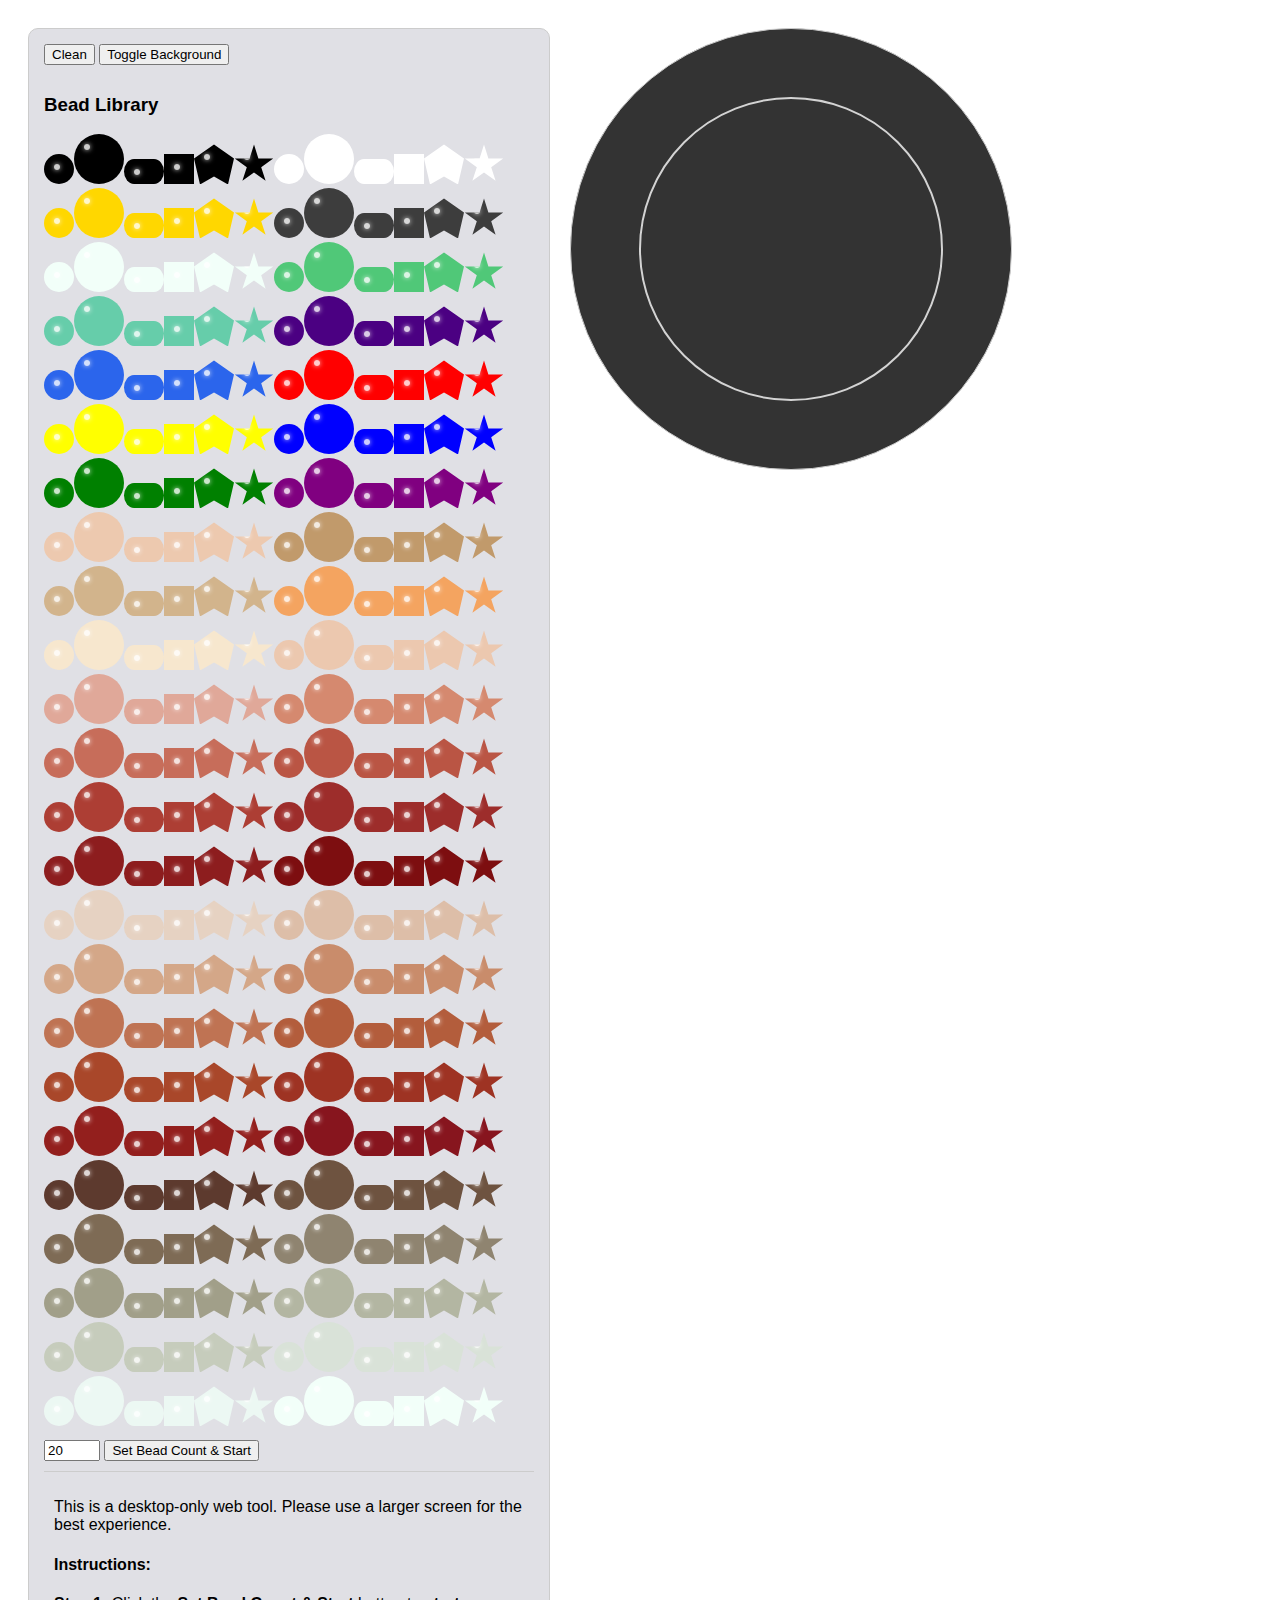
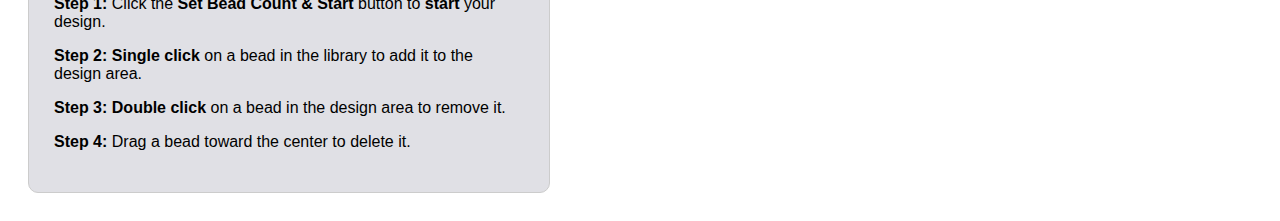
<file: index.html>
<!DOCTYPE html>
<html lang="en">
<head>
  <meta charset="UTF-8" />
  <meta name="viewport" content="width=device-width, initial-scale=1.0" />
  <title>Jewel Design Tool</title>
  <style>
    /* Basic page styles */
    body {
      font-family: Arial, sans-serif;
      display: flex;
      justify-content: flex-start;
      padding: 20px;
    }
    /* Styles for the bead library and design area */
    .bead-library,
    .design-area {
      border: 1px solid #ccc;
      padding: 20px;
      width: 40%;
    }
    /* Center thread: a circular border simulating a line passing through every bead's center */
    #center-thread {
      position: absolute;
      top: 50%;
      left: 50%;
      width: 300px;  /* Diameter = 2*150 */
      height: 300px;
      border: 2px solid lightgray;
      border-radius: 50%;
      transform: translate(-50%, -50%);
      pointer-events: none;
      z-index: 5;
    }
    /* Basic bead styles */
    .bead {
      display: inline-block;
      cursor: grab;
      position: relative;
    }
    /* Add bead gloss: pseudo-element for a small white dot */
    .bead::after {
      content: "";
      position: absolute;
      width: 6px;
      height: 6px;
      background: rgba(255, 255, 255, 0.8);
      border-radius: 50%;
      top: 10px;
      left: 10px;
      box-shadow: 0 0 5px rgba(255, 255, 255, 0.8);
      pointer-events: none;
    }
    /* Round bead styles */
    .bead.small.round {
      width: 30px;
      height: 30px;
      border-radius: 50%;
    }
    .bead.large.round {
      width: 50px;
      height: 50px;
      border-radius: 50%;
    }
    /* Oval bead styles */
    .bead.small.oval {
      width: 40px;
      height: 25px;
      border-radius: 50% / 100%;
    }
    /* Square bead styles */
    .bead.small.square {
      width: 30px;
      height: 30px;
      border-radius: 0;
    }
    .bead.large.square {
      width: 50px;
      height: 50px;
      border-radius: 0;
    }
    /* Heart bead styles using clip-path */
    .bead.heart {
      width: 40px;
      height: 40px;
      clip-path: polygon(50% 0%, 100% 35%, 85% 100%, 50% 80%, 15% 100%, 0% 35%);
    }
    /* Star bead styles using clip-path */
    .bead.star {
      width: 40px;
      height: 40px;
      clip-path: polygon(50% 0%, 61% 35%, 98% 35%, 68% 57%, 79% 91%, 50% 70%, 21% 91%, 32% 57%, 2% 35%, 39% 35%);
    }
    /* Design area styles */
    .design-area {
      position: relative;
      width: 400px;
      height: 400px;
      border-radius: 50%;
      margin-left: 20px;
      background: #f9f9f9;
      overflow: hidden;
    }
    .design-area.light {
      background: #f9f9f9;
    }
    .design-area.dark {
      background: #333;
    }
    /* Styles for beads inside the design area */
    .bead-in-design {
      position: absolute;
      transform: translate(-50%, -50%);
      cursor: pointer;
    }
  </style>
</head>
<body>
  <!-- Bead Library Area -->
  <div class="bead-library" style="background-color: #e0e0e5; padding: 15px; border-radius: 10px;">
    <button onclick="clearDesignArea()" style="margin-bottom: 10px;">Clean</button>
    <button onclick="toggleBackground()" style="margin-bottom: 10px;">Toggle Background</button>
    <h3>Bead Library</h3>
    <div id="library">
      <script>
        // Array of colors
        const colors = [
          "#000000", "#FFFFFF", "#FFD700", "#3D3D3D", "#F2FFF9",
          "#50C878", "#66CDAA", "#4B0082", "#2B65EC", "#FF0000",
          "#FFFF00", "#0000FF", "#008000", "#800080","#EDC9AF","#C19A6B","#D2B48C","#F4A460",
          "#F7E7CE", "#ECC8AF", "#E0A899", "#D5896F", "#C76D5A",
          "#BA5544", "#AD3E34", "#9D2D2B", "#8D1D1E", "#7D0E10",
          "#E6D2C2", "#DDBEA8", "#D4A788", "#C98C6B", "#BF7353",
          "#B35D3C", "#A9472A", "#9E3323", "#931F1D", "#87151E",
          "#5D3A2E", "#6E5340", "#7E6B55", "#8F8470", "#A19F89",
          "#B3B6A2", "#C6CCBC", "#D9E2D8", "#ECF8F3", "#F2FFF9"
        ];
        let library = document.getElementById("library");

        // Create a bead (supports shape: "round", "oval", "square", "heart", "star"; default is "round")
        function createBead(color, size, shape = "round") {
          let bead = document.createElement("div");
          bead.className = `bead ${size} ${shape}`;
          bead.style.backgroundColor = color;
          bead.draggable = true;
          bead.setAttribute("data-color", color);
          bead.setAttribute("data-size", size);
          bead.setAttribute("data-shape", shape);
          // On click, add the bead to the design area
          bead.onclick = function () {
            addBead(color, size, shape);
          };
          // When dragging, transfer data
          bead.ondragstart = function (event) {
            event.dataTransfer.setData("color", color);
            event.dataTransfer.setData("size", size);
            event.dataTransfer.setData("shape", shape);
          };
          library.appendChild(bead);
        }

        // For each color, generate small round, large round, small oval, small square, small heart, and small star beads
        colors.forEach((color) => {
          createBead(color, "small", "round");
          createBead(color, "large", "round");
          createBead(color, "small", "oval");
          createBead(color, "small", "square");
          createBead(color, "small", "heart");
          createBead(color, "small", "star");
        });
      </script>
    </div>
    <div style="margin-top: 10px;">
      <input type="number" id="bead-count" value="20" min="1" max="50" />
      <button onclick="updateBeadCount()">Set Bead Count & Start</button>
    </div>
    <div style="margin-top: 10px; padding: 10px; border-top: 1px solid #ccc;">
      <p>This is a desktop-only web tool. Please use a larger screen for the best experience.</p>
      <h4>Instructions:</h4>
      <p><strong>Step 1:</strong> Click the <strong>Set Bead Count & Start</strong> button to <strong>start</strong> your design.</p>
      <p><strong>Step 2:</strong> <strong>Single click</strong> on a bead in the library to add it to the design area.</p>
      <p><strong>Step 3:</strong> <strong>Double click</strong> on a bead in the design area to remove it.</p>
      <p><strong>Step 4:</strong> Drag a bead toward the center to delete it.</p>
    </div>
  </div>

  <!-- Design Area -->
  <div class="design-area dark" id="design-area" ondragover="event.preventDefault()" ondrop="drop(event)">
    <!-- Add center thread: a circular border simulating a line passing through each bead's center -->
    <div id="center-thread"></div>
  </div>

  <script>
    let beadCount = 20;
    let beadPositions = [];

    // Update the bead count
    function updateBeadCount() {
      beadCount = parseInt(document.getElementById("bead-count").value, 10);
      beadPositions = Array(beadCount).fill(null);
    }

    // Get the index of an empty slot in the design area
    function getEmptyPosition() {
      return beadPositions.indexOf(null);
    }

    // Add a bead to the design area; supports round, oval, square, heart, and star shapes
    function addBead(color, size, shape) {
      let designArea = document.getElementById("design-area");
      let centerX = designArea.clientWidth / 2;
      let centerY = designArea.clientHeight / 2;
      let radius = 150;
      let beadWidth, beadHeight;
      
      if (shape === "oval") {
        beadWidth = 40;
        beadHeight = 25;
      } else if (shape === "heart" || shape === "star") {
        beadWidth = 40;
        beadHeight = 40;
      } else {
        // For round and square beads
        beadWidth = size === "small" ? 30 : 50;
        beadHeight = beadWidth;
      }

      // Calculate placement angle using an empty slot index
      let index = getEmptyPosition();
      if (index === -1) return;
      let angle = (index / beadCount) * 2 * Math.PI;
      let x = centerX + radius * Math.cos(angle);
      let y = centerY + radius * Math.sin(angle);

      // For oval beads, calculate rotation so the long axis points toward the center
      let rotation = "";
      if (shape === "oval") {
        let dx = x - centerX;
        let dy = y - centerY;
        let rotationAngle = Math.atan2(dy, dx) * (180 / Math.PI);
        rotation = `rotate(${rotationAngle}deg)`;
      }

      let bead = document.createElement("div");
      bead.className = `bead bead-in-design ${size} ${shape}`;
      bead.style.backgroundColor = color;
      bead.style.width = beadWidth + "px";
      bead.style.height = beadHeight + "px";
      bead.style.position = "absolute";
      bead.style.left = x + "px";
      bead.style.top = y + "px";
      
      if (shape === "oval") {
        bead.style.borderRadius = "50% / 100%";
        bead.style.transform = `translate(-50%, -50%) ${rotation}`;
      } else if (shape === "square") {
        bead.style.borderRadius = "0";
        bead.style.transform = "translate(-50%, -50%)";
      } else if (shape === "heart" || shape === "star") {
        // For heart and star, shape is defined by clip-path in CSS
        bead.style.transform = "translate(-50%, -50%)";
      } else { // round
        bead.style.borderRadius = "50%";
        bead.style.transform = "translate(-50%, -50%)";
      }
      
      bead.draggable = true;
      // Store the empty slot index for later deletion
      bead.dataset.index = index;

      // On drag end, if the bead is dropped near the center, delete it
      bead.ondragend = function (event) {
        // Use center thread as the design center reference
        let threadRect = document.getElementById("center-thread").getBoundingClientRect();
        let beadRect = bead.getBoundingClientRect();
        let center = {
          x: threadRect.left + threadRect.width / 2,
          y: threadRect.top + threadRect.height / 2
        };
        let beadCenter = {
          x: beadRect.left + beadRect.width / 2,
          y: beadRect.top + beadRect.height / 2
        };
        let dx = beadCenter.x - center.x;
        let dy = beadCenter.y - center.y;
        let distance = Math.sqrt(dx * dx + dy * dy);
        // If the bead's center is within 30px of the design center, delete the bead
        if (distance < 30) {
          bead.remove();
          beadPositions[bead.dataset.index] = null;
        }
      };

      // Double-click to delete the bead
      bead.ondblclick = function () {
        bead.remove();
        beadPositions[index] = null;
      };

      designArea.appendChild(bead);
      beadPositions[index] = bead;
    }

    // Handle drop event in the design area
    function drop(event) {
      event.preventDefault();
      let color = event.dataTransfer.getData("color");
      let size = event.dataTransfer.getData("size");
      let shape = event.dataTransfer.getData("shape");
      if (!color || !size || !shape) return;
      addBead(color, size, shape);
    }

    // Clear the design area (keeping the center thread)
    function clearDesignArea() {
      let designArea = document.getElementById("design-area");
      let threadHTML = document.getElementById("center-thread")
        ? document.getElementById("center-thread").outerHTML
        : "";
      designArea.innerHTML = threadHTML;
      beadPositions = Array(beadCount).fill(null);
    }

    // Toggle the design area's background color
    function toggleBackground() {
      let designArea = document.getElementById("design-area");
      designArea.classList.toggle("light");
      designArea.classList.toggle("dark");
    }
  </script>
</body>
</html>
</file>
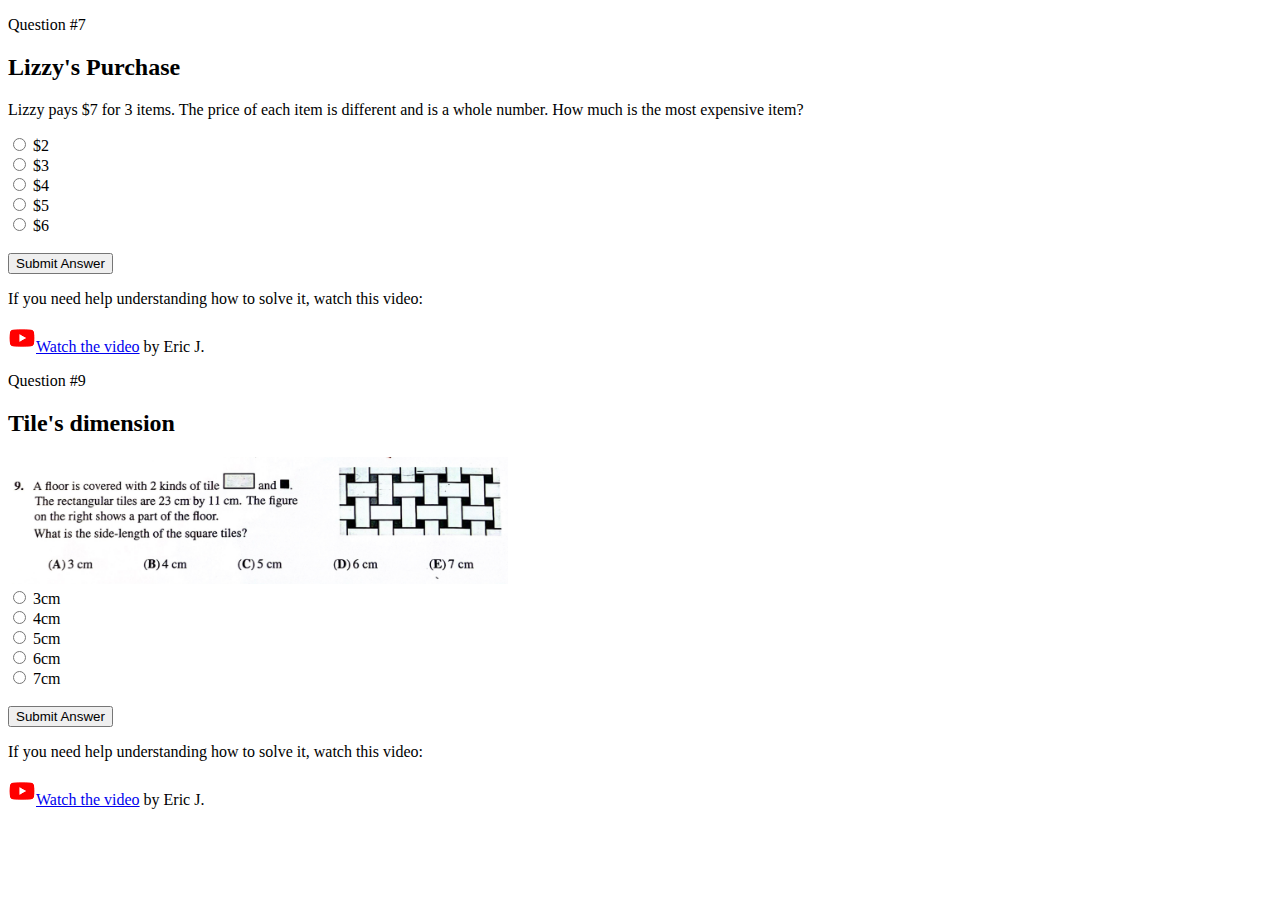
<file: math/index.html>
<!DOCTYPE html>
<html lang="en">
<head>
    <meta charset="UTF-8">
    <meta name="viewport" content="width=device-width, initial-scale=1.0">
    <title>Math Kangaoo 2024</title>

</head>
<body>


    <p>Question #7</p>
    <h2>Lizzy's Purchase</h2>
    <p>Lizzy pays $7 for 3 items. The price of each item is different and is a whole number. How much is the most expensive item?</p>
    <form id="answerForm">
        <input type="radio" id="optionA" name="answer" value="A">
        <label for="optionA">$2</label><br>
        <input type="radio" id="optionB" name="answer" value="B">
        <label for="optionB">$3</label><br>
        <input type="radio" id="optionC" name="answer" value="C">
        <label for="optionC">$4</label><br>
        <input type="radio" id="optionD" name="answer" value="D">
        <label for="optionD">$5</label><br>
        <input type="radio" id="optionE" name="answer" value="E">
        <label for="optionE">$6</label><br><br>
        <button type="submit">Submit Answer</button>
    </form>

    <div id="feedback" style="display: none; margin-top: 10px;"></div>
<p>If you need help understanding how to solve it, watch this video:</p>
    <img src="video.png" alt="youtube" width="28"><a href="https://www.youtube.com/watch?v=UlrqlJ7qb5c" target="_blank">Watch the video</a> by Eric J.
<p></p>
<p></p>

    <script>
        document.getElementById("answerForm").addEventListener("submit", function(event) {
            event.preventDefault();
            let selectedAnswer = document.querySelector('input[name="answer"]:checked');
            if (selectedAnswer) {
                if (selectedAnswer.value === "C") {
                    alert("Congratulations! You selected the correct answer: $4.");
                    document.getElementById("feedback").innerHTML = "";
                } else {
                    document.getElementById("feedback").innerHTML = "Sorry, that's not correct. Please try again.";
                    document.getElementById("feedback").style.display = "block";
                }
            } else {
                alert("Please select an answer.");
            }
        });
    </script>



<p>Question #9</p>
<h2>Tile's dimension</h2>
<img src="Next.jpg" alt="Image" width="500">
    <form id="answerForm2">
        <input type="radio" id="optionA" name="answer2" value="A">
        <label for="optionA">3cm</label><br>
        <input type="radio" id="optionB" name="answer2" value="B">
        <label for="optionB">4cm</label><br>
        <input type="radio" id="optionC" name="answer2" value="C">
        <label for="optionC">5cm</label><br>
        <input type="radio" id="optionD" name="answer2" value="D">
        <label for="optionD">6cm</label><br>
        <input type="radio" id="optionE" name="answer2" value="E">
        <label for="optionE">7cm</label><br><br>
        <button type="submit">Submit Answer</button>
    </form>
<div id="feedback2" style="display: none; margin-top: 10px;"></div>
<p>If you need help understanding how to solve it, watch this video:</p>
    <img src="video.png" alt="youtube" width="28"><a href="https://www.youtube.com/watch?v=UlrqlJ7qb5c" target="_blank">Watch the video</a> by Eric J.
<p></p>
<p></p>


    <script>
        document.getElementById("answerForm2").addEventListener("submit", function(event) {
            event.preventDefault();
            let selectedAnswer = document.querySelector('input[name="answer2"]:checked');
            if (selectedAnswer) {
                if (selectedAnswer.value === "D") {
                    alert("Congratulations! You selected the correct answer: 6cm.");
                    document.getElementById("feedback2").innerHTML = "";
                } else {
                    document.getElementById("feedback2").innerHTML = "Sorry, that's not correct. Please try again.";
                    document.getElementById("feedback2").style.display = "block";
                }
            } else {
                alert("Please select an answer.");
            }
        });
    </script>
</body>
</html>
</file>
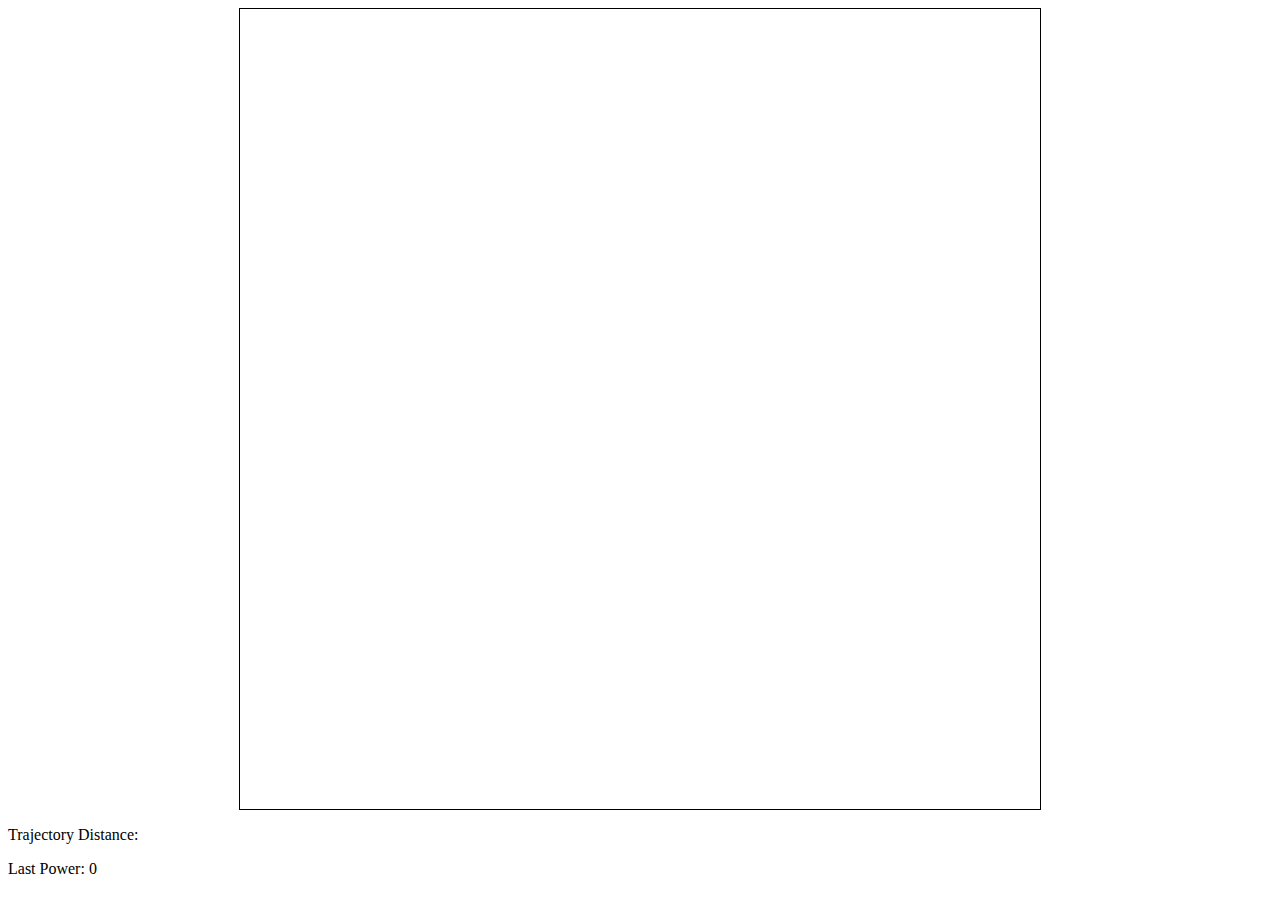
<file: cannon.html>
<!DOCTYPE html>
<html lang="en">
<head>
  <meta charset="UTF-8">
  <meta name="viewport" content="width=device-width, initial-scale=1.0">
  <title>Mortar Game</title>
  <style>
    canvas {
      border: 1px solid black;
      display: block;
      margin: 0 auto;
    }
  </style>
</head>
<body>
  <canvas id="gameCanvas" width="800" height="800">
</canvas>
  <div>
    <p>Trajectory Distance: <span id="trajectoryDistance"></span></p>
    <p>Last Power: <span id="power">0</span></p>
  </div>

  <script src="gameV2.js"></script>
</body>
</html>
</file>
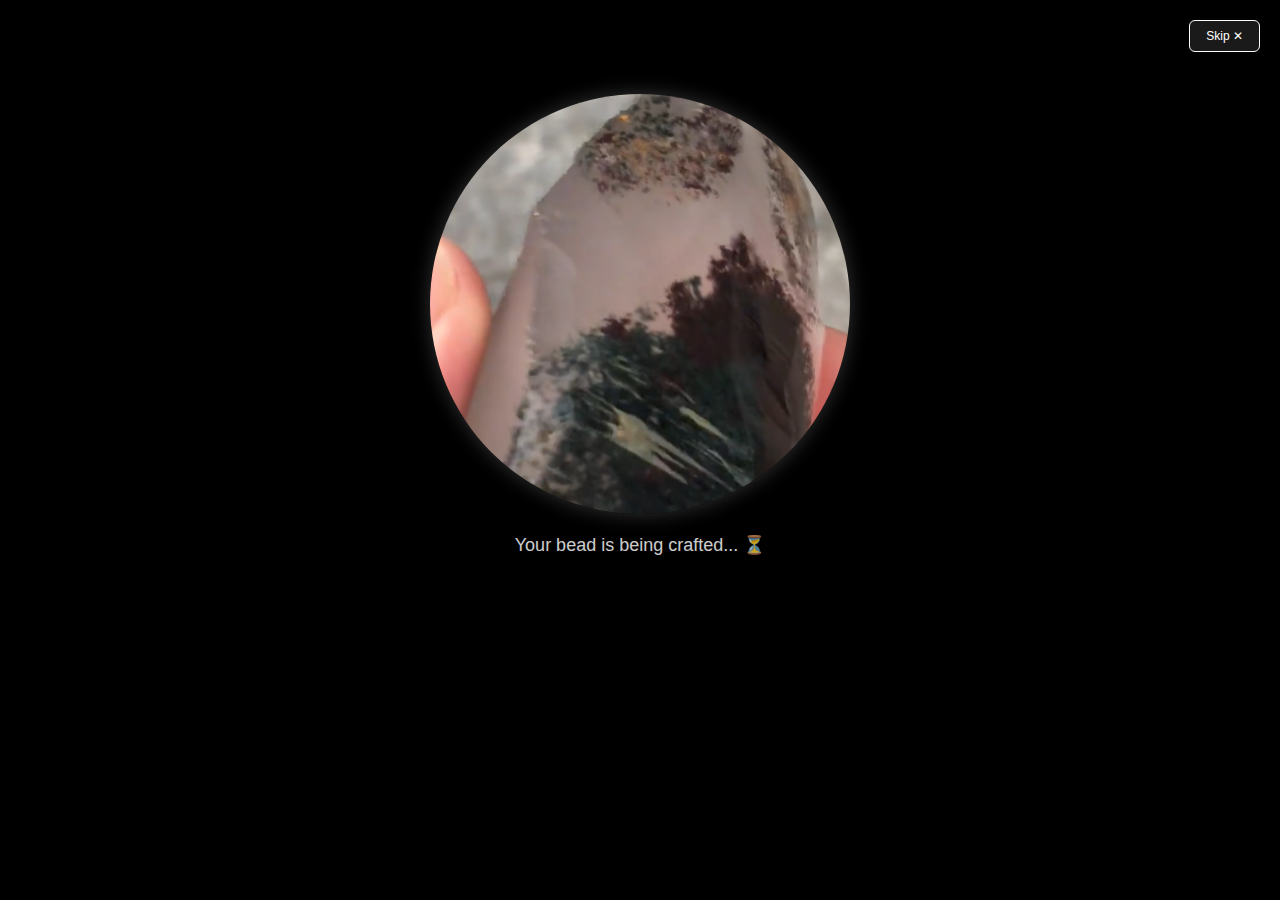
<file: custom-bracelets.html>
<!DOCTYPE html>
<html lang="en">

<head>
  <link rel="stylesheet" href="https://cdnjs.cloudflare.com/ajax/libs/font-awesome/6.5.0/css/all.min.css" />
  <meta charset="UTF-8" />
  <meta name="viewport" content="width=device-width, initial-scale=1.0" />
  <title>Jewel Design Tool</title>
  <style>
    #night-background {
      position: fixed;
      top: 0;
      right: 0;
      width: 120vw;
      height: 100vh;
      background-image: url("bg1.png");
      background-repeat: no-repeat;
      background-size: cover;
      background-position: calc(100% + 350px) center;
      opacity: 0.2;
      z-index: 0;
      pointer-events: none;
      display: none;
    }

    #day-background {
      position: fixed;
      top: 0;
      right: 0;
      width: 120vw;
      height: 100vh;
      background-image: url("bg2.png");
      background-repeat: no-repeat;
      background-size: cover;
      background-position: bottom right;
      opacity: 0.3;
      z-index: 0;
      pointer-events: none;
      display: block;
    }

    .toggle-container {
  position: fixed;
  top: 20px;
  left: 30%;
  z-index: 1001;
}

    #price-display.night {
      background: #222;
      color: #eee;
      border-color: #444;
      box-shadow: 0 2px 6px rgba(0, 0, 0, 0.4);
    }

    #price-display {
      background: #fff;
      padding: 10px;
      border: 1px solid #ccc;
      font-family: monospace;
      max-height: 100%;
      overflow-y: auto;
      box-shadow: 0 2px 6px rgba(0, 0, 0, 0.1);
      box-sizing: border-box;
      border-radius: 8px;
      margin-right: 2px;
    }

    #price-panel-wrapper {
      position: fixed;
      top: 20px;
      right: 0;
      height: 60vh;
      z-index: 20;
      display: flex;
      align-items: flex-start;
      transition: transform 0.3s ease;
      background: white;
      border-radius: 12px 0 0 12px;
      box-shadow: -4px 0 12px rgba(0, 0, 0, 0.1);
      padding: 16px;
    }

    #price-panel-wrapper.night {
      background: #181818;
      box-shadow: -4px 0 12px rgba(255, 255, 255, 0.05);
    }

    #lamp-wrapper {
      position: relative;
      width: 120px;
      height: 100px;
    }

    #lamp-base {
      position: absolute;
      bottom: 0;
      left: 40px;
      width: 40px;
      height: 15px;
      background: #444;
      border-radius: 8px;
    }

    #lamp-arm {
      position: absolute;
      bottom: 15px;
      left: 59px;
      width: 2px;
      height: 80px;
      background: #999;
      transform-origin: bottom center;
      transform: rotate(30deg);
    }

    #lamp-head {
      position: absolute;
      width: 40px;
      height: 40px;
      background: radial-gradient(circle at center, #fff 30%, #aaa 100%);
      border-radius: 50%;
      left: 50%;
      transform: translateX(-50%);
      top: -10px;
      cursor: pointer;
    }

    #angle-control {
      margin-top: 20px;
      text-align: center;
    }

    input[type="range"] {
      width: 30px;
    }

    .toggle-switch {
      display: inline-block;
      width: 60px;
      height: 30px;
      background-color: #333;
      border-radius: 30px;
      position: relative;
      cursor: pointer;
      transition: background-color 0.3s ease;
    }

    .toggle-switch svg {
      position: absolute;
      top: 5px;
      width: 20px;
      height: 20px;
      fill: white;
      pointer-events: none;
      transition: opacity 0.3s ease, left 0.3s ease;
    }

    .toggle-switch .sun-icon {
      left: 6px;
      opacity: 1;
    }

    .toggle-switch .moon-icon {
      left: 34px;
      opacity: 0;
    }

    #mode-toggle-checkbox {
      opacity: 0;
      width: 0;
      height: 0;
      position: absolute;
      pointer-events: none;
    }

    #mode-toggle-checkbox:checked+.toggle-switch .sun-icon {
      opacity: 0;
    }

    #mode-toggle-checkbox:checked+.toggle-switch .moon-icon {
      opacity: 1;
    }

    .toggle-switch::before {
      content: "";
      position: absolute;
      height: 12px;
      width: 12px;
      left: 4px;
      bottom: 9px;
      background-color: white;
      border-radius: 50%;
      transition: transform 0.4s;
      z-index: 2;
    }

    #mode-toggle-checkbox:checked+.toggle-switch::before {
      transform: translateX(30px);
    }



    #light-overlay {
      display: none;
      position: fixed;
      top: 0;
      left: 0;
      width: 100vw;
      height: 100vh;
      pointer-events: none;

      transition: background 0.2s ease;
      z-index: 10;
    }

    body {
      background-color: #111;

      margin: 0;
      padding: 0;
      overflow-x: hidden;

      font-family: Arial, sans-serif;
      display: flex;

      justify-content: center;
      padding: 20px;
    }

    .bead-library,
    .design-area {
      position: relative;
      top: 40px;
      background: white;
      border-radius: 14px;
      box-shadow: 0 4px 12px rgba(0, 0, 0, 0.06);
      padding: 20px;
      border: 1px solid #ccc;
      width: 400px;
    }

    @keyframes rotate-bead-hover {
      from {
        transform: rotate(0deg);
      }

      to {
        transform: rotate(360deg);
      }
    }

    #library .bead:hover {
      animation: rotate-bead-hover 1.2s linear infinite;
    }

    #library {
      display: grid;
      grid-template-columns: repeat(auto-fill, minmax(32px, 1fr));
      gap: 8px;
    }

    #price-panel-wrapper {
      background: white;
      border-radius: 12px 0 0 12px;
      box-shadow: -4px 0 12px rgba(0, 0, 0, 0.1);
      padding: 16px;
    }

    #price-toggle-handle {
  position: absolute;
  left: -24px;
  top: 50%;
  transform: translateY(-50%);
  width: 30px;
  height: 60px;
  background: white;
  border-radius: 8px 0 0 8px;
  box-shadow: -2px 2px 8px rgba(0, 0, 0, 0.1);
  display: flex;
  align-items: center;
  justify-content: center;
  cursor: pointer;
  z-index: 999;
}

#price-panel-wrapper.night #price-toggle-handle {
  background: #222;
  color: #eee;
  box-shadow: 2px 0 8px rgba(255, 255, 255, 0.05);
}

#price-toggle-handle:hover {
  background: #f0f0f0;
  box-shadow: 0 4px 12px rgba(0, 0, 0, 0.2);
}

#price-arrow-icon {
  font-size: 16px;
  color: #444;
  transition: transform 0.3s ease;
}

    #tray-image {
      position: absolute;
      top: 0;
      left: 0;
      width: 100%;
      height: 100%;
      object-fit: contain;
      pointer-events: none;
      z-index: 0;
    }

    #tray-bg {
      transition: opacity 0.5s ease;
    }

    #center-thread {
      position: absolute;
      top: 50%;
      left: 50%;
      width: 300px;
      height: 300px;
      border: 2px solid lightgray;
      border-radius: 50%;
      transform: translate(-50%, -50%);
      pointer-events: none;
      z-index: 5;
    }

    .bead {
      display: inline-block;
      cursor: grab;
      position: relative;
    }

    #main-container {
      display: flex;
      justify-content: center;
      align-items: flex-start;
      gap: 10px;
    }

    .bead.small.round {
      width: 30px;
      height: 30px;
      border-radius: 50%;
    }

    .bead.large.round {
      width: 50px;
      height: 50px;
      border-radius: 50%;
    }

    .circle-frame {
      width: 420px;
      height: 420px;
      margin-top: -250px;
      border-radius: 50%;
      overflow: hidden;
      box-shadow: 0 0 20px rgba(255, 255, 255, 0.2);
      position: relative;
    }

    .slideshow-container {
      position: fixed;
      top: 0;
      left: 0;
      width: 100vw;
      height: 100vh;
      display: flex;
      justify-content: center;
      align-items: center;
      background-color: black;
      overflow: hidden;
      flex-direction: column;
      z-index: 1;
    }

    @keyframes rotate-bead {
      from {
        transform: translate(-50%, -50%) rotate(0deg);
      }

      to {
        transform: translate(-50%, -50%) rotate(360deg);
      }
    }

    .bead-rotate {
      animation: rotate-bead 1.5s linear infinite;
    }

    .slide {
      width: 100%;
      height: 100%;
      object-fit: cover;
      opacity: 0;
      position: absolute;
      top: 0;
      left: 0;
      transition: opacity 1s ease-in-out;
    }

    .slide.show {
      opacity: 1;
    }

    .loading-text {
      color: white;
      font-family: sans-serif;
      font-size: 18px;
      margin-top: 20px;
      opacity: 0.8;
      text-align: center;
    }

    .design-area {
      position: relative;
      width: 420px;
      height: 420px;

      background-size: 450px 450px;
      background-position: center;
      border-radius: 10px;

      overflow: hidden;
    }

    button {
      background-color: #f6f6f6;
      color: #333;
      border: 1px solid #ccc;
      padding: 6px 12px;
      border-radius: 6px;
      font-weight: 500;
      font-family: "Arial", sans-serif;
      cursor: pointer;
      transition: all 0.2s ease;
    }

    button:hover {
      background-color: #e0e0e0;
      border-color: #999;
    }

    .bead-in-design {
      position: absolute;
      transform: translate(-50%, -50%);
      cursor: pointer;
    }
  </style>
  <script src="html2canvas.min.js"></script>
</head>

<body>
  <div class="slideshow-container" id="slideshow">
    <button id="skip-button" style="
          position: absolute;
          top: 20px;
          right: 20px;
          background: rgba(255, 255, 255, 0.1);
          color: white;
          border: 1px solid white;
          padding: 8px 16px;
          border-radius: 6px;
          cursor: pointer;
          font-size: 12px;
          z-index: 1000;
        ">
      Skip ✕
    </button>
    <div class="circle-frame">
      <img class="slide" src="01.png" />
      <img class="slide" src="02.png" />
      <img class="slide" src="03.png" />
      <img class="slide" src="04.png" />
      <img class="slide" src="05.png" />
      <img class="slide" src="06.png" />
      <img class="slide" src="07.png" />
      <img class="slide" src="08.png" />
      <img class="slide" src="09.png" />
    </div>

    <div class="loading-text">Your bead is being crafted... ⏳</div>
  </div>
  <div id="day-background"></div>
  <div id="night-background"></div>
  <div id="main-ui" style="display: none">
    <div class="toggle-container">
      <input type="checkbox" id="mode-toggle-checkbox" />
      <label for="mode-toggle-checkbox" class="toggle-switch">
        <div class="toggle-icon">
          <span id="icon-wrapper">
            <span id="sun-icon">
              <svg id="icon-sun" xmlns="http://www.w3.org/2000/svg" viewBox="0 0 24 24" fill="white" width="20"
                height="20">
                <circle cx="12" cy="12" r="5" />
                <g stroke="white" stroke-width="2">
                  <line x1="12" y1="1" x2="12" y2="3" />
                  <line x1="12" y1="21" x2="12" y2="23" />
                  <line x1="1" y1="12" x2="3" y2="12" />
                  <line x1="21" y1="12" x2="23" y2="12" />
                  <line x1="4.2" y1="4.2" x2="5.6" y2="5.6" />
                  <line x1="18.4" y1="18.4" x2="19.8" y2="19.8" />
                  <line x1="4.2" y1="19.8" x2="5.6" y2="18.4" />
                  <line x1="18.4" y1="5.6" x2="19.8" y2="4.2" />
                </g>
              </svg>

            </span>
            <span id="moon-icon" style="display: none;">
              <svg id="icon-moon" xmlns="http://www.w3.org/2000/svg" viewBox="0 0 24 24" fill="white" width="20"
                height="20">
                <path d="M21 12.79A9 9 0 0111.21 3 7 7 0 1012 21a9 9 0 009-8.21z" />
              </svg>

            </span>
          </span>
      </label>
    </div>
  </div>

  <div style="
          position: fixed;
          top: 10px;
          left: 50%;
          transform: translateX(-50%);
          z-index: 100;
        ">
    <button onclick="zoomOut()">−</button>
    <button onclick="zoomIn()">+</button>
    <button id="screenshot-btn" style="font-size: 20px; padding: 10px; border-radius: 8px">
      <i class="fa-solid fa-camera"></i>
    </button>
    <button id="record-btn" style="font-size: 20px; padding: 10px; border-radius: 8px" title="Start/Stop Recording"
      data-recording="false">
      <i class="fa-solid fa-circle-dot"></i>
    </button>
    <a id="download-link" style="display: none"></a>
    <span id="recording-timer"
      style="margin-left: 10px; font-family: monospace; font-size: 14px; color: red; display: none;">00:00</span>
  </div>

  <div id="zoom-wrapper" style="
          display: flex;
          align-items: center;
          gap: 20px;
          transform: scale(1);
          transform-origin: top center;
        ">
    <div class="bead-library" style="background-color: #e0e0e5" >
      <button onclick="clearDesignArea()" style="margin-bottom: 10px">
        Clean Tray
      </button>
      <button onclick="toggleBackground()" style="margin-bottom: 10px">
        Change Bead Tray
      </button>
      <div style="margin-top: 10px">
        <input type="number" id="bead-count" value="18" min="1" max="50" />
        <button onclick="updateBeadCount()">Set Bead Count & Start</button>
      </div>
      <h3>Bead Library</h3>
      <div id="library"></div>

      <div id="toast-message" style="
              position: fixed;
              bottom: 30px;
              right: 30px;
              background: rgba(0, 0, 0, 0.7);
              color: white;
              padding: 10px 18px;
              border-radius: 8px;
              font-size: 12px;
              opacity: 0;
              pointer-events: none;
              transition: opacity 0.5s;
              z-index: 999;
            ">
        Message
      </div>

      <div style="
              margin-top: 10px;
              padding: 10px;
              border-top: 1px solid #ccc;
              font-size: 12px;
              color: #555;
            ">
        <p>Please use a larger screen for the best experience.</p>
        <p>
          Click a bead to add it to the tray. Double-click a bead on the
          tray to remove it.
        </p>
      </div>
    </div>
    <div class="design-area dark" id="design-area" ondragover="event.preventDefault()" ondrop="drop(event)"><img
        id="tray-image" src="jadetray.png" /></div>
    <div id="music-wrapper" onclick="toggleMusic()" style="
            position: fixed;
            right: 16px;
            top: 250px;
            width: 80px;
            height: 100px;
            cursor: pointer;
            z-index: 10;
            text-align: center;
            position: relative;
          ">
      <img id="music-static" src="music-static-good.png" style="width: 80px; transition: opacity 0.6s" />
      <img id="music-gif" src="music.gif" style="
              width: 80px;
              position: absolute;
              top: 0;
              left: 0;
              opacity: 0;
              transition: opacity 0.6s;
            " />
      <div style="
              position: absolute;
              top: 82px;
              left: 50%;
              transform: translateX(-50%);
              font-size: 11px;
              color: #444;
              background: rgba(255, 255, 255, 0.7);
              padding: 2px 4px;
              border-radius: 4px;
              pointer-events: none;
            ">
        Music?<br />
      </div>
    </div>
  </div>

  <div id="light-controls" style="
          position: fixed;
          top: 80px;
          left: 20px;
          z-index: 999;

          padding: 12px;
          border-radius: 10px;
          color: white;
          font-family: sans-serif;
        ">
    <div>
      <div id="lamp-wrapper">
        <div id="lamp-base"></div>
        <div id="lamp-arm">
          <div id="lamp-head"></div>
        </div>
      </div>
      <div id="angle-control" style="display: none">
        <input type="range" id="angle" min="230" max="300" value="300" />
      </div>
    </div>
  </div>
  <script>
    const angleInput = document.getElementById("angle");
    const lampArm = document.getElementById("lamp-arm");
    const angleDisplay = document.getElementById("angle-display");

    angleInput.addEventListener("input", (e) => {
      const angle = parseInt(e.target.value);
      lampArm.style.transform = `rotate(${angle + 90}deg)`;
      updateLight(angle);
    });

    const lampHead = document.getElementById("lamp-head");
    const arm = document.getElementById("lamp-arm");
    const container = document.getElementById("lamp-wrapper");

    let dragging = false;

    lampHead.addEventListener("mousedown", (e) => {
      dragging = true;
      e.preventDefault();
    });

    document.addEventListener("mouseup", () => {
      dragging = false;
    });
    function mapDragAngleToLightAngle(dragAngle) {
      const minInput = -30,
        maxInput = 30;
      const minOutput = 230,
        maxOutput = 300;

      return (
        ((dragAngle - minInput) / (maxInput - minInput)) *
        (maxOutput - minOutput) +
        minOutput
      );
    }
    document.addEventListener("mousemove", (e) => {
      if (!dragging) return;

      const rect = container.getBoundingClientRect();
      const centerX = rect.left + rect.width / 2;
      const centerY = rect.bottom - 20; // base bottom

      const dx = e.clientX - centerX;
      const dy = centerY - e.clientY;

      let angle = Math.atan2(dx, dy) * (180 / Math.PI);
      angle = Math.max(-30, Math.min(30, angle)); // clamp
      const mappedAngle = mapDragAngleToLightAngle(angle);

      arm.style.transform = `rotate(${angle}deg)`;
      updateLight(mappedAngle);
      // Optional: You can use this angle for light direction control
    });
  </script>

  <div id="light-overlay"></div>

  <div id="price-panel-wrapper">
    <!-- handle -->
    <div id="price-toggle-handle" onclick="togglePricePanel()" title="Toggle Panel">
      <i class="fa-solid fa-chevron-right" id="price-arrow-icon"></i>
    </div>

    <!-- price panel -->
    <div id="price-display"></div>
  </div>

  <audio id="drop-sound" src="bead-drop.mp3" preload="auto"></audio>

  <audio id="background-audio" src="intheforest.mp3" loop></audio>
  </div>

  <script>
    const slides = document.querySelectorAll(".slide");
    let current = 0;
    function showSlide(index) {
      slides.forEach((s, i) => s.classList.toggle("show", i === index));
    }
    showSlide(current);
    const interval = setInterval(() => {
      current = (current + 1) % slides.length;
      showSlide(current);
    }, 1500);

    setTimeout(() => {
      document.getElementById("slideshow").style.display = "none";
      document.getElementById("main-ui").style.display = "block";
      clearInterval(interval);
    }, 13500);

    document.getElementById("skip-button").addEventListener("click", () => {
      document.getElementById("slideshow").style.display = "none";
      document.getElementById("main-ui").style.display = "block";
      clearInterval(interval);
    });
  </script>


  <script>
    let mediaRecorder, recordedChunks = [], recordingCanvas, canvasCtx, intervalId;
    const targetElement = document.getElementById("design-area");
    const recordBtn = document.getElementById("record-btn");
    const downloadLink = document.getElementById("download-link");
    const recordingTimer = document.getElementById("recording-timer");
    let timerSeconds = 0;
    let timerInterval = null;

    function updateTimerDisplay() {
      const minutes = String(Math.floor(timerSeconds / 60)).padStart(2, '0');
      const seconds = String(timerSeconds % 60).padStart(2, '0');
      recordingTimer.textContent = `${minutes}:${seconds}`;
    }

    const originalBgPos = targetElement.style.backgroundPosition;
    targetElement.style.backgroundPosition = "center";

    recordBtn.addEventListener("click", async () => {
      if (recordBtn.dataset.recording === "true") {

        clearInterval(intervalId);
        clearInterval(timerInterval);
        mediaRecorder.stop();
        recordBtn.innerHTML = '<i class="fa-solid fa-circle-dot"></i>';
        recordBtn.dataset.recording = "false";
        return;
      }

      timerSeconds = 0;
      updateTimerDisplay();
      recordingTimer.style.display = "inline-block";

      timerInterval = setInterval(() => {
        timerSeconds++;
        updateTimerDisplay();
      }, 1000);



      const rect = targetElement.getBoundingClientRect();
      const width = rect.width;
      const height = rect.height;


      recordingCanvas = document.createElement("canvas");
      recordingCanvas.width = width;
      recordingCanvas.height = height;
      canvasCtx = recordingCanvas.getContext("2d");


      const stream = recordingCanvas.captureStream(30);
      recordedChunks = [];

      mediaRecorder = new MediaRecorder(stream, {
        mimeType: "video/webm",
      });

      mediaRecorder.ondataavailable = (e) => {
        if (e.data.size > 0) recordedChunks.push(e.data);
      };

      mediaRecorder.onstop = () => {
        const blob = new Blob(recordedChunks, { type: "video/webm" });
        const url = URL.createObjectURL(blob);
        downloadLink.href = url;
        downloadLink.download = "bracelet-recording.webm";
        downloadLink.click();
      };

      const originalTransform = targetElement.style.transform;
      const originalTransformOrigin = targetElement.style.transformOrigin;
      targetElement.style.transform = "none";
      targetElement.style.transformOrigin = "top left";

      intervalId = setInterval(async () => {
        const canvasImage = await html2canvas(targetElement, {
          useCORS: true,
          backgroundColor: null,
          scale: 2,
        });

        canvasCtx.clearRect(0, 0, width, height);
        canvasCtx.drawImage(canvasImage, 0, 0, width, height);
      }, 100);



      mediaRecorder.start();
      recordBtn.innerHTML = '<i class="fa-solid fa-square"></i>';
      recordBtn.dataset.recording = "true";

      setTimeout(() => {
        targetElement.style.backgroundPosition = originalBgPos;
      }, 200);

    });
  </script>




  <script>
    document.body.style.backgroundColor = "#f9f9f9";
    document.getElementById("light-overlay").style.display = "none";
    document.getElementById("light-controls").style.display = "none";
    document.getElementById("mode-toggle-checkbox").checked = false;

    const modeCheckbox = document.getElementById("mode-toggle-checkbox");
    const sunIcon = document.getElementById("sun-icon");
    const moonIcon = document.getElementById("moon-icon");
    const priceDisplay = document.getElementById("price-display");

    modeCheckbox.addEventListener("change", () => {
      const isNight = modeCheckbox.checked;

      if (isNight) {
        sunIcon.style.display = "none";
        moonIcon.style.display = "block";
      } else {
        sunIcon.style.display = "block";
        moonIcon.style.display = "none";
      }

      const nightBg = document.getElementById("night-background");
      const dayBg = document.getElementById("day-background");
      const pricePanel = document.getElementById("price-panel-wrapper");
      pricePanel.classList.toggle("night", isNight);

      document.body.style.backgroundColor = isNight ? "#111" : "#f9f9f9";
      document.getElementById("light-overlay").style.display = isNight
        ? "block"
        : "none";
      document.getElementById("light-controls").style.display = isNight
        ? "block"
        : "none";
      dayBg.style.display = isNight ? "none" : "block";
      nightBg.style.display = isNight ? "block" : "none";
      priceDisplay.classList.toggle("night", isNight);
      if (isNight)
        updateLight(parseInt(document.getElementById("angle").value));
    });
  </script>

  <script>
    const overlay = document.getElementById("light-overlay");

    function updateLight(angle) {
      const radius = 40;
      const centerX = 50 + radius * Math.cos((angle * Math.PI) / 180);
      const centerY = 50 + radius * Math.sin((angle * Math.PI) / 180);

      overlay.style.background = `
    radial-gradient(
      circle at ${centerX}% ${centerY}%,
      rgba(240, 240, 240, 0.1),
      rgba(0, 0, 0, 0.95) 200%
    )
  `;
    }

    angleInput.addEventListener("input", updateLight);

    updateLight();
  </script>

  <script>
    document
      .getElementById("screenshot-btn")
      .addEventListener("click", () => {
        const target = document.getElementById("design-area");
        const clone = target.cloneNode(true);
        clone.style.transform = "scale(${zoomLevel})";
        clone.style.transformOrigin = "top center";
        clone.style.position = "absolute";
        clone.style.left = "-9999px";
        clone.style.background = "#ffffff";
        document.body.appendChild(clone);
        html2canvas(target, {
          useCORS: true,
          allowTaint: false,
          backgroundColor: null,
        }).then((canvas) => {
          target.style.transform = "";
          const imgData = canvas.toDataURL("image/png");

          const link = document.createElement("a");
          link.download = "gemistry-design.png";
          link.href = imgData;
          link.click();
          document.body.removeChild(clone);
        });
      });
  </script>

  <script>
    const colors = [];
    let library = document.getElementById("library");
    let totalPrice = 0.0;
    let beadCart = {};

    let beadCount = 18;
    let beadPositions = Array(beadCount).fill(null);

    let isPlaying = false;
    let isPriceVisible = true;

    const musicTracks = ["intheforest.mp3", "hallelujah.mp3"];

    let currentTrackIndex = 0;
    const player = document.getElementById("background-audio");

    function playNextTrack() {
      currentTrackIndex = (currentTrackIndex + 1) % musicTracks.length;
      player.src = musicTracks[currentTrackIndex];
      player.volume = 0.2;
      player.play();

      document.getElementById("music-static").style.opacity = 0;
      document.getElementById("music-gif").style.opacity = 1;
    }

    let zoomLevel = 1;
    const wrapper = document.getElementById("zoom-wrapper");
    wrapper.style.transform = `scale(${zoomLevel})`;

    function zoomIn() {
      zoomLevel += 0.1;
      wrapper.style.transform = `scale(${zoomLevel})`;
    }

    function zoomOut() {
      zoomLevel = Math.max(0.5, zoomLevel - 0.1);
      wrapper.style.transform = `scale(${zoomLevel})`;
    }
    function togglePricePanel() {
      const wrapper = document.getElementById("price-panel-wrapper");
      const arrowIcon = document.getElementById("price-arrow-icon");
      isPriceVisible = !isPriceVisible;

      if (isPriceVisible) {
  wrapper.style.transform = "translateX(0)";
  arrowIcon.className = "fa-solid fa-chevron-right";
} else {
  wrapper.style.transform = "translateX(85%)";
  arrowIcon.className = "fa-solid fa-chevron-left";
}
    }

    function showToast(msg) {
      const toast = document.getElementById("toast-message");
      toast.textContent = msg;
      toast.style.opacity = 1;

      setTimeout(() => {
        toast.style.opacity = 0;
      }, 2500);
    }
    function toggleMusic() {
      const audio = document.getElementById("background-audio");
      const staticImg = document.getElementById("music-static");
      const gifImg = document.getElementById("music-gif");

      if (!isPlaying) {
        audio.volume = 0.1;
        audio.play();
        staticImg.style.opacity = 0;
        gifImg.style.opacity = 1;
        isPlaying = true;
      } else {
        audio.pause();
        staticImg.style.opacity = 1;
        gifImg.style.opacity = 0;
        isPlaying = false;
      }
    }
    function updateBeadCount() {
      beadCount =
        parseInt(document.getElementById("bead-count").value, 10) || 18;
      beadPositions = Array(beadCount).fill(null);
      clearDesignArea();
    }

    function getEmptyPosition() {
      return beadPositions.indexOf(null);
    }
    function getFilledBeadCount() {
      return beadPositions.filter((pos) => pos !== null).length;
    }
    function createBead(color, size, shape = "round") {
      let bead = document.createElement("div");
      bead.className = `bead ${size} ${shape}`;
      bead.style.backgroundColor = color;
      bead.draggable = true;
      bead.setAttribute("data-color", color);
      bead.setAttribute("data-size", size);
      bead.setAttribute("data-shape", shape);
      bead.onclick = () => addBead(color, size, shape);
      bead.ondragstart = (event) => {
        event.dataTransfer.setData("color", color);
        event.dataTransfer.setData("size", size);
        event.dataTransfer.setData("shape", shape);
      };
      library.appendChild(bead);
    }
    function updatePriceDisplay() {
      let displayHTML = "";
      for (let key in beadCart) {
        const { count, price } = beadCart[key];

        const name = key.split("/").pop().split(".")[0];

        displayHTML += `
      <div style="display: flex; align-items: center; margin-bottom: 5px;">
        <img src="${key}" alt="${name}" style="width: 30px; height: 30px; object-fit: cover; margin-right: 10px;" />
        ${count} × $${price.toFixed(2)} = $${(count * price).toFixed(2)}
      </div>
    `;
      }
      displayHTML += `<strong>Total: $${totalPrice.toFixed(2)}</strong>`;
      document.getElementById("price-display").innerHTML = displayHTML;
    }

    function createImageBead(imageURL, size, shape = "round", price = 5.0) {
      let bead = document.createElement("div");
      bead.className = `bead ${size} ${shape}`;
      bead.style.backgroundImage = `url('${imageURL}')`;
      bead.style.backgroundSize = "cover";
      bead.style.backgroundPosition = "center";
      bead.draggable = true;
      bead.onclick = () => addImageBead(imageURL, size, shape, price);
      bead.ondragstart = (event) => {
        event.dataTransfer.setData("image", imageURL);
        event.dataTransfer.setData("size", size);
        event.dataTransfer.setData("shape", shape);
        event.dataTransfer.setData("price", price);
      };
      library.appendChild(bead);
    }

    colors.forEach((color) => {
      createBead(color, "small", "round");
      createBead(color, "large", "round");
    });

    createImageBead("tigereye.png", "large", "round", 3.1);
    createImageBead("neptune.png", "large", "round", 3.2);
    createImageBead("earth.png", "large", "round", 3.5);
    createImageBead("uranus.png", "large", "round", 3.5);
    createImageBead("saturn.png", "large", "round", 3.5);
    createImageBead("venus.png", "large", "round", 3.5);
    createImageBead("mars.png", "large", "round", 3.5);
    createImageBead("pink.png", "large", "round", 3.0);
    createImageBead("whitejade.png", "large", "round", 3.0);
    createImageBead("moonstone.png", "large", "round", 5.2);
    createImageBead("amethyst.png", "large", "round", 5.2);
    createImageBead("orange-agate.png", "large", "round", 5.8);
    createImageBead("red-agate.png", "large", "round", 5.8);
    createImageBead("white-agate.png", "large", "round", 3.8);
    createImageBead("red-c-agate.png", "large", "round", 3.8);
    createImageBead("pearl-large.png", "large", "round", 3.8);
    createImageBead("howlite.png", "large", "round", 1.0);
    createImageBead("lava-stone.png", "large", "round", 5.8);
    createImageBead("green-rutilated-quartz.png", "large", "round", 8.8);
    createImageBead("hetian-jade-green.png", "large", "round", 4.0);
    createImageBead("goldenobsidian.png", "large", "round", 10.2);
    createImageBead("bodhi.png", "large", "round", 5.2);
    createImageBead("silver-ball.png", "large", "round", 20.2);
    createImageBead("silver-filigree-bead.png", "large", "round", 9.2);
    createImageBead("silvercircle-tocentre.png", "large", "round", 5.2);
    createImageBead("maple-pendant--tocentre.png", "large", "round", 8.0);
    createImageBead("goldwhitebead-tocentre.png", "large", "round", 8.0);
    createImageBead("goldcircle-tocentre.png", "large", "round", 8.0);
    createImageBead("red-heart-pendant-tocentre.png", "large", "round", 10.2);
    createImageBead("gold-money.png", "large", "round", 15.0);


    function addBead(color, size, shape) {
      if (getFilledBeadCount() >= beadCount) {
        showToast("You’ve reached the maximum number of beads.");
        return;
      }
      addToDesignArea({ backgroundColor: color }, size, shape);
    }

    function addImageBead(imageURL, size, shape, price = 5.0) {
      if (getFilledBeadCount() >= beadCount) {
        showToast("You’ve reached the maximum number of beads.");
        return;
      }

      if (!beadCart[imageURL]) {
        beadCart[imageURL] = { count: 1, price: price };
      } else {
        beadCart[imageURL].count += 1;
      }

      totalPrice += price;

      updatePriceDisplay();
      addToDesignArea(
        {
          backgroundImage: `url('${imageURL}')`,
          backgroundSize: "cover",
          backgroundPosition: "center",
        },
        size,
        shape,
        imageURL
      );
    }

    function addToDesignArea(styleObj, size, shape, imageURL = "") {
      let designArea = document.getElementById("design-area");
      let centerX = designArea.clientWidth / 2 - 5;
      let centerY = designArea.clientHeight / 2 - 12;
      let radius = 114;
      let beadWidth = size === "small" ? 30 : 50;
      let beadHeight = beadWidth;

      let index = getEmptyPosition();
      if (index === -1) return;
      let angle = (index / beadCount) * 2 * Math.PI;
      let effectiveRadius = radius;
      if (imageURL && imageURL.includes("pendant")) {
        effectiveRadius += 20;
      }

      let x = centerX + effectiveRadius * Math.cos(angle);
      let y = centerY + effectiveRadius * Math.sin(angle);

      let bead = document.createElement("div");
      bead.className = `bead bead-in-design ${size} ${shape}`;
      Object.assign(bead.style, styleObj);
      bead.style.width = beadWidth + "px";
      bead.style.height = beadHeight + "px";
      bead.style.left = x + "px";
      bead.style.top = y + "px";
      bead.style.position = "absolute";
      bead.style.borderRadius = shape === "square" ? "0" : "50%";
      //bead.style.transform = "translate(-50%, -50%)";
      // Compute angle from bead to center
      const dx = centerX - x;
      const dy = centerY - y;
      const rotationAngle = Math.atan2(dy, dx) * (180 / Math.PI);

      // Only apply rotation to specific elongated beads
      if (imageURL.includes("tocentre")) {
        bead.style.transform = `translate(-50%, -50%) rotate(${rotationAngle}deg)`;
      } else {
        bead.style.transform = "translate(-50%, -50%)";
      }

      bead.dataset.index = index;
      bead.draggable = true;

      bead.ondragend = (event) => {
        let threadRect = document
          .getElementById("center-thread")
          .getBoundingClientRect();
        let beadRect = bead.getBoundingClientRect();
        let dx =
          beadRect.left +
          beadRect.width / 2 -
          (threadRect.left + threadRect.width / 2);
        let dy =
          beadRect.top +
          beadRect.height / 2 -
          (threadRect.top + threadRect.height / 2);
        if (Math.sqrt(dx * dx + dy * dy) < 30) {
          bead.remove();
          beadPositions[bead.dataset.index] = null;
        }
      };

      const dropSound = document.getElementById("drop-sound");
      dropSound.currentTime = 0;
      dropSound.play();

      bead.ondblclick = () => {
        bead.remove();
        beadPositions[index] = null;

        let identifier =
          bead.style.backgroundImage || bead.style.backgroundColor;
        if (identifier.includes('url("')) {
          identifier = identifier.slice(5, -2);
        }

        if (beadCart[identifier]) {
          beadCart[identifier].count -= 1;
          totalPrice -= beadCart[identifier].price;

          if (beadCart[identifier].count <= 0) {
            delete beadCart[identifier];
          }

          updatePriceDisplay();
        }
      };

      designArea.appendChild(bead);
      beadPositions[index] = bead;

      bead.addEventListener("mouseover", () => {
        bead.classList.add("bead-rotate");
      });
      bead.addEventListener("mouseout", () => {
        bead.classList.remove("bead-rotate");
      });
    }

    function drop(event) {
      event.preventDefault();
      let color = event.dataTransfer.getData("color");
      let image = event.dataTransfer.getData("image");
      let size = event.dataTransfer.getData("size");
      let shape = event.dataTransfer.getData("shape");
      if (image) addImageBead(image, size, shape);
      else if (color) addBead(color, size, shape);
    }

    function clearDesignArea() {
      const designArea = document.getElementById("design-area");

      const beads = designArea.querySelectorAll(".bead-in-design");
      beads.forEach(bead => bead.remove());

      beadPositions = Array(beadCount).fill(null);
      beadCart = {};
      totalPrice = 0;

      updatePriceDisplay();
    }

    function toggleBackground() {

      const trayImg = document.getElementById("tray-image");
      const isDark = trayImg.getAttribute("src").includes("jade");
      trayImg.src = isDark ? "crystaltray-light.PNG" : "jadetray.png";
    }

  </script>
</body>

</html>
</file>
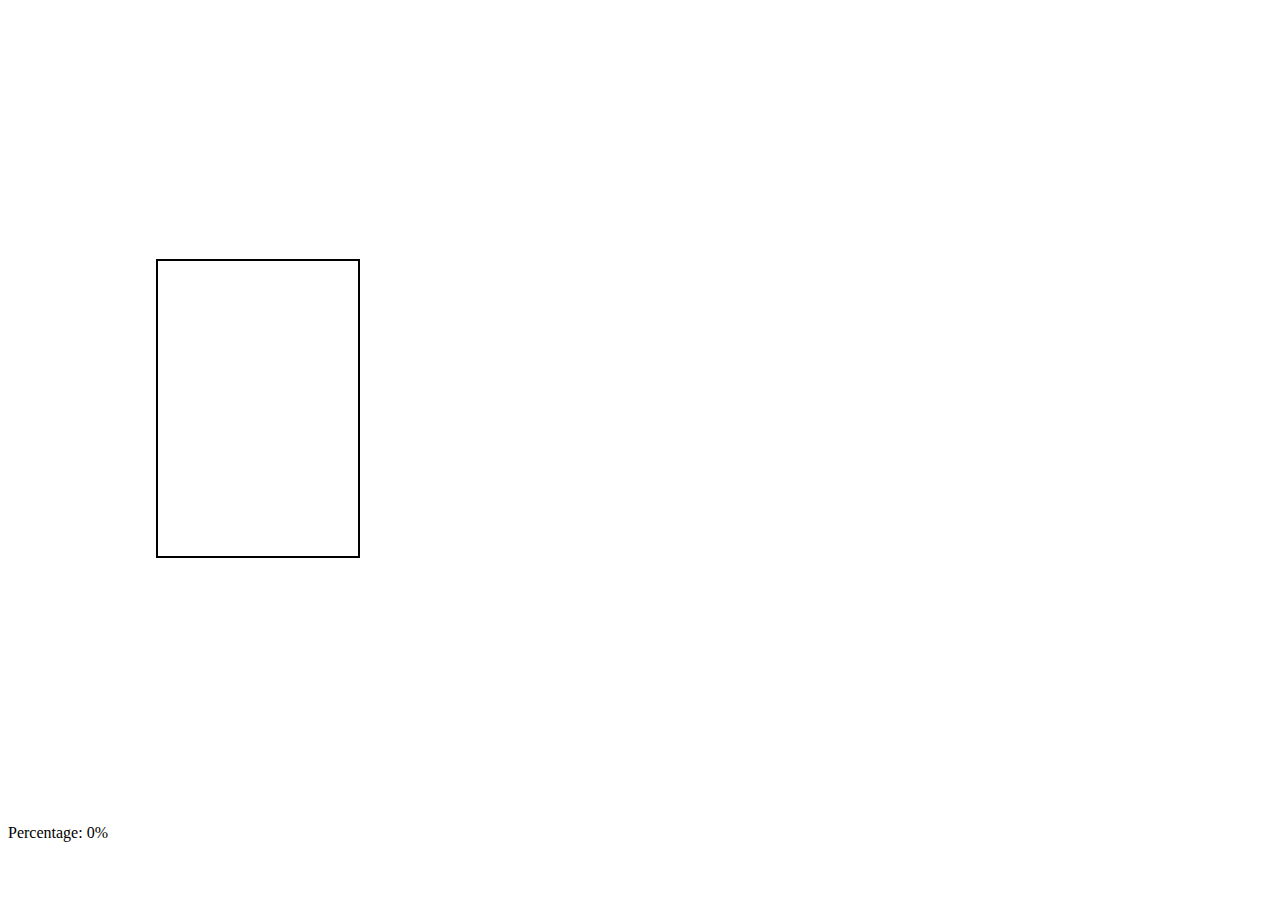
<file: fill.html>
<!DOCTYPE html>
<html lang="en">
<head>
    <meta charset="UTF-8">
    <meta name="viewport" content="width=device-width, initial-scale=1.0">
    <title>Fill cup</title>
    <style>
        #container {
            position: relative;
            width: 500px;
            height: 800px;
            display: flex;
            justify-content: center;
            align-items: center;
        }
        #cup {
            width: 200px;
            border: 2px solid #000;
            position: relative;
            transition: transform 1s;
        }
        #water {
            width: 100%;
            background-color: blue;
            position: absolute;
            bottom: 0;
        }
        body {
            cursor: url('pipe.png'), auto;
        }
    </style>
</head>
<body>
    <div id="container">
        <div id="cup">
            <div id="water"></div>
        </div>
    </div>
    <p id="score">Percentage: 0%</p>
    <script src="cupgame.js"></script>
</body>
</html>
</file>
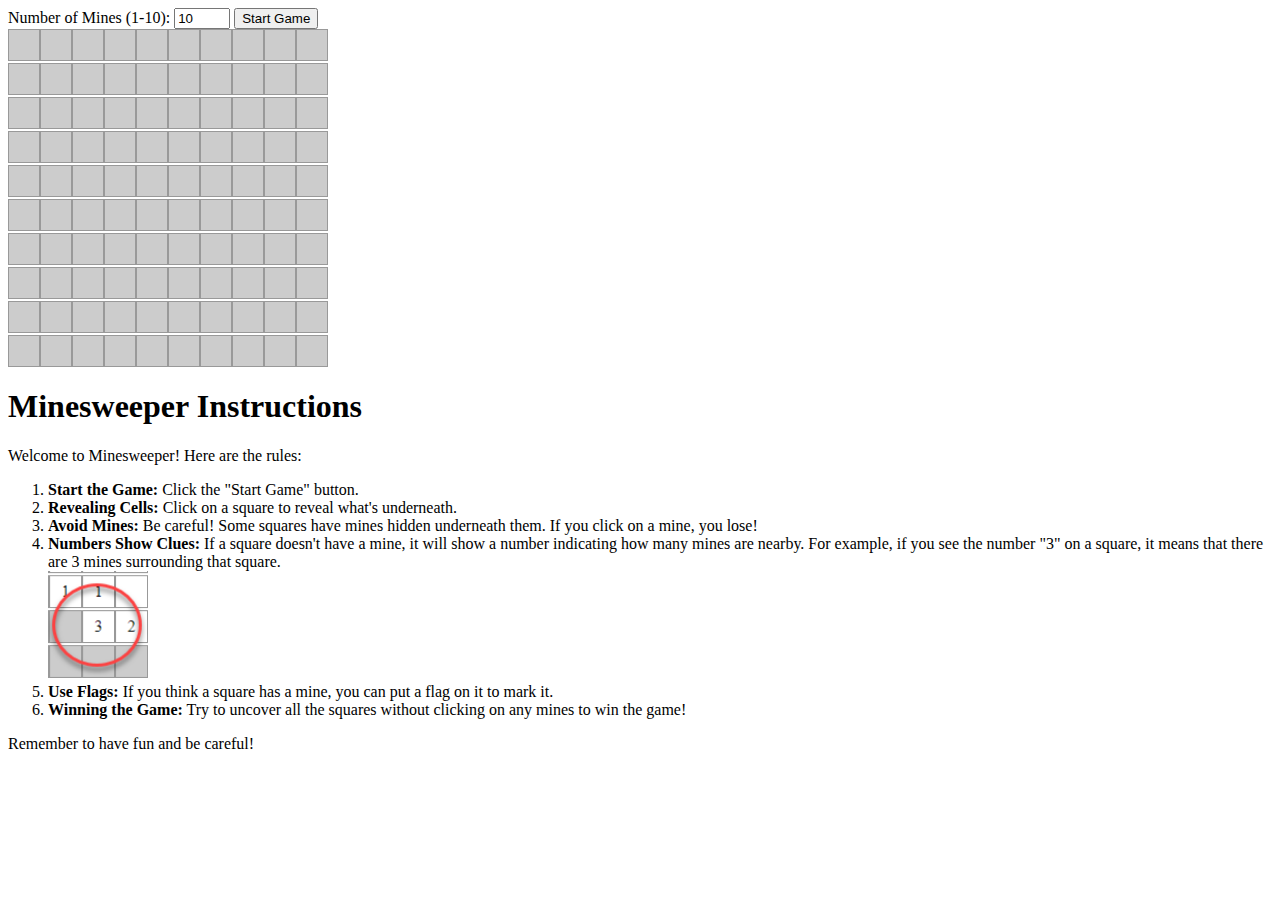
<file: index1.html>
<!DOCTYPE html>
<html lang="en">
<head>
    <meta charset="UTF-8">
    <meta name="viewport" content="width=device-width, initial-scale=1.0">
    <title>Minesweeper</title>
    <style>
        .grid {
            display: grid;
            grid-template-columns: repeat(10, 30px);
            grid-gap: 2px;
        }
        .cell {
            width: 30px;
            height: 30px;
            background-color: #ccc;
            border: 1px solid #999;
            text-align: center;
            line-height: 30px;
            cursor: pointer;
        }
        .mine {
            background-color: #ccc;
        }
        .flagged::before {
            content: "🚩";
        }
    </style>
</head>
<body>
    <div id="controls">
        <label for="minesInput">Number of Mines (1-10): </label>
        <input type="number" id="minesInput" min="1" max="10" value="10">

        <button onclick="startGame()">Start Game</button>
    </div>
    <div class="grid" id="grid"></div>

    <script>
        const rows = 10;
        const cols = 10;
        let mines = 10;
        let grid = document.getElementById('grid');
        let cells = [];
        let mineLocations = [];
        let revealedCount = 0;

        // start game
        function startGame() {
            let minesInput = document.getElementById('minesInput');
            let rows = document.getElementById('rowsInput');
            let cols = document.getElementById('colsInput');
            mines = parseInt(minesInput.value);
            if (mines < 1 || mines > 10) {
                alert('Please enter a number between 1 and 10 for the number of mines.');
                return;
            }
            resetGame();
            placeMines();
        }

        // reseat game
        function resetGame() {
            cells.forEach(cell => {
                cell.classList.remove('mine', 'revealed', 'flagged');
                cell.textContent = '';
                cell.style.backgroundColor = "#ccc";
            });
            mineLocations = [];
            revealedCount = 0;
        }

// Refresh the page
function refreshPage() {
    location.reload();
}


        // create cells
        function createGrid() {

            for (let i = 0; i < rows; i++) {
                for (let j = 0; j < cols; j++) {
                    let cell = document.createElement('div');
                    cell.classList.add('cell');
                    cell.dataset.row = i;
                    cell.dataset.col = j;
                    cell.addEventListener('click', handleClick);
                    cell.addEventListener('contextmenu', handleRightClick);
                    cell.addEventListener('touchstart', handleTouchStart);
                    cell.addEventListener('touchend', handleTouchEnd);
                    grid.appendChild(cell);
                    cells.push(cell);
                }
            }
        }

        // place mines
        function placeMines() {
            for (let i = 0; i < mines; i++) {
                let row = Math.floor(Math.random() * rows);
                let col = Math.floor(Math.random() * cols);
                let index = row * cols + col;
                if (!mineLocations.includes(index)) {
                    mineLocations.push(index);
                    cells[index].classList.add('mine');
                } else {
                    i--;
                }
            }
        }

        // left click
     function handleClick(event) {
            let cell = event.target;
            if (!cell.classList.contains('flagged')) {
                let row = parseInt(cell.dataset.row);
                let col = parseInt(cell.dataset.col);
                if (cell.classList.contains('mine')) {
                    revealMines();
                    alert('Game Over! You clicked on a mine!');
                } else {
                    let count = countSurroundingMines(row, col);
                    if (count === 0) {
                        revealEmptyCells(row, col);
                    } else {
                        cell.textContent = count;
                    }
                    cell.style.backgroundColor = '#fff';
                    revealedCount++;
                    if (revealedCount === rows * cols - mines) {
                        alert('Congratulations! You win!');
                    }
                }
            }
        }

        // long press
        let longPressTimer;
        function handleTouchStart(event) {
            longPressTimer = setTimeout(() => {
                let cell = event.target;
                if (!cell.classList.contains('revealed')) {
                    if (!cell.classList.contains('flagged')) {
                        cell.classList.add('flagged');
                  checkWin();
                    } else {
                        cell.classList.remove('flagged');
                    }
                }
            }, 500); 
        }

        // cancel touch
        function handleTouchEnd() {
            clearTimeout(longPressTimer);
        }

        // right click
        function handleRightClick(event) {
            event.preventDefault();
            let cell = event.target;
            if (!cell.classList.contains('flagged')) {
                cell.classList.add('flagged');
                checkWin();
            } else {
                cell.classList.remove('flagged');
            }
        }

        // count surrounding mines
        function countSurroundingMines(row, col) {
            let count = 0;
            for (let i = row - 1; i <= row + 1; i++) {
                for (let j = col - 1; j <= col + 1; j++) {
                    if (i >= 0 && i < rows && j >= 0 && j < cols) {
                        let index = i * cols + j;
                        if (mineLocations.includes(index)) {
                            count++;
                        }
                    }
                }
            }
            return count;
        }

        // reveal mines
        function revealMines() {
            mineLocations.forEach(index => {
                cells[index].textContent = '💣';
            });
        }


        // reveal empty cells
        function revealEmptyCells(row, col) {
            let visited = new Set();
            let queue = [{row: row, col: col}];
            while (queue.length > 0) {
                let {row, col} = queue.shift();
                if (!visited.has(`${row}-${col}`)) {
                    let index = row * cols + col;
                    let cell = cells[index];
                    cell.style.backgroundColor = '#fff';
                    visited.add(`${row}-${col}`);
                    let count = countSurroundingMines(row, col);
                    if (count === 0) {
                        for (let i = row - 1; i <= row + 1; i++) {
                            for (let j = col - 1; j <= col + 1; j++) {
                                if (i >= 0 && i < rows && j >= 0 && j < cols) {
                                    queue.push({row: i, col: j});
                                }
                            }
                        }
                    } else {
                        cell.textContent = count;
                    }
                }
            }
        }

// check if win
function checkWin() {
    let flaggedMines = 0;
    cells.forEach(cell => {
        if (cell.classList.contains('flagged') && cell.classList.contains('mine')) {
            flaggedMines++;
        }
    });
    if (flaggedMines === mines) {
        alert('Congratulations! You win!');
    }
}
createGrid(); 

document.addEventListener('DOMContentLoaded', startGame);
</script>

<h1>Minesweeper Instructions</h1>
    <p>Welcome to Minesweeper! Here are the rules:</p>
    <ol>
        <li><strong>Start the Game:</strong> Click the "Start Game" button.</li>
        <li><strong>Revealing Cells:</strong> Click on a square to reveal what's underneath.</li>
        <li><strong>Avoid Mines:</strong> Be careful! Some squares have mines hidden underneath them. If you click on a mine, you lose!</li>
        <li><strong>Numbers Show Clues:</strong> If a square doesn't have a mine, it will show a number indicating how many mines are nearby. For example, if you see the number "3" on a square, it means that there are 3 mines surrounding that square.</li>
<img src="exampleV1.png" alt="Minesweeper Image" width="100">
        <li><strong>Use Flags:</strong> If you think a square has a mine, you can put a flag on it to mark it.</li>
        <li><strong>Winning the Game:</strong> Try to uncover all the squares without clicking on any mines to win the game!</li>
    </ol>
    <p>Remember to have fun and be careful!</p>
</body>
</html>
</file>
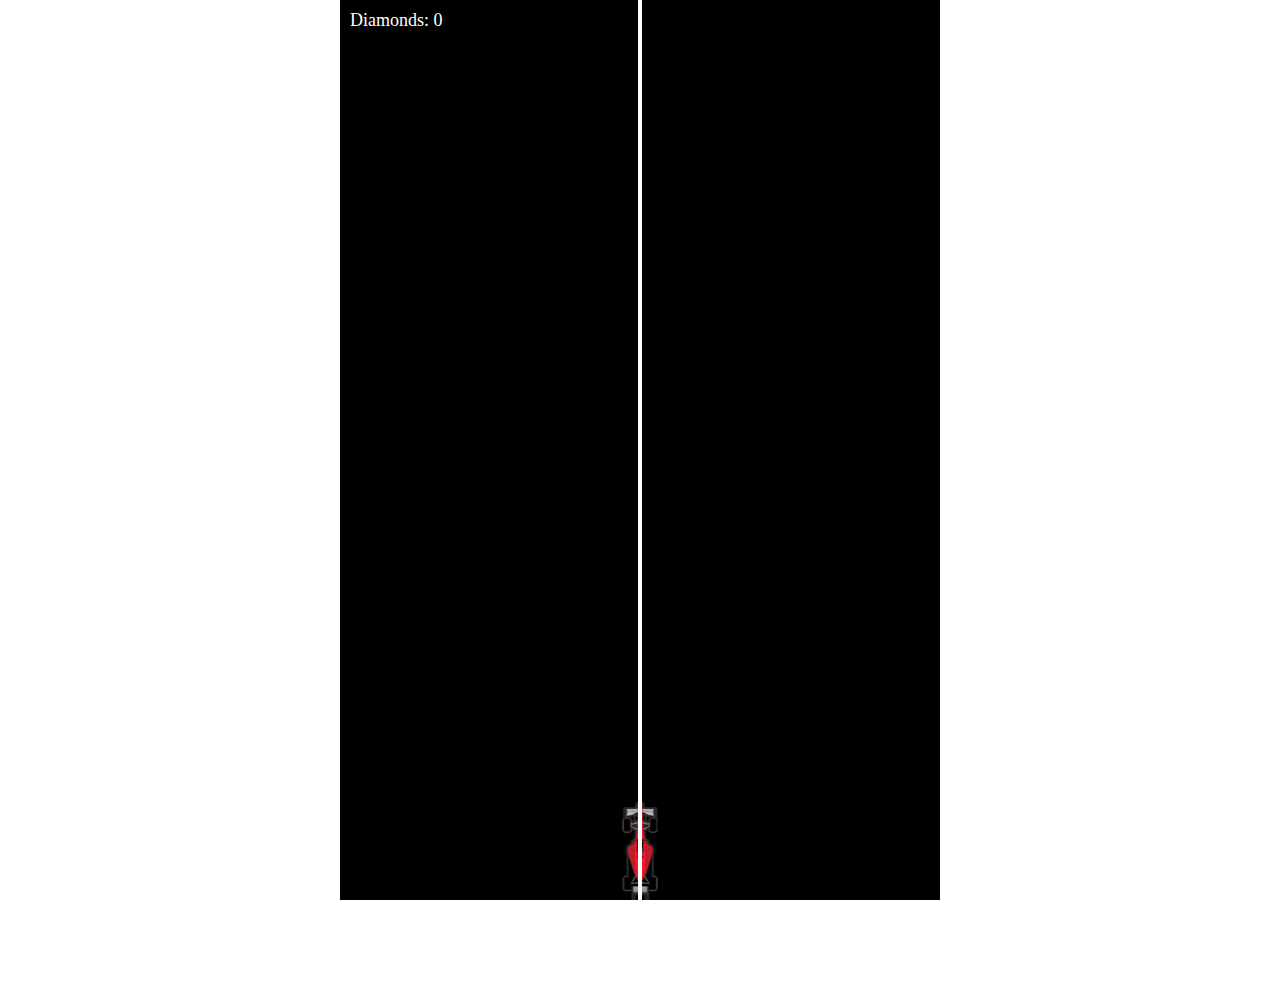
<file: race.html>
<!DOCTYPE html>
<html lang="en">
<head>
<meta charset="UTF-8">
<meta name="viewport" content="width=device-width, initial-scale=1.0">
<title>Racing Game</title>
<style>
    body {
        margin: 0;
        padding: 0;
        overflow: hidden;
    }
    #road {
        width: 600px;
        height: 100vh;
        background-color: #000;
        position: relative;
        margin: 0 auto;

    }
    @keyframes roadSwing {
        0% { transform: rotateZ(-1deg); }
        100% { transform: rotateZ(1deg); }
    }
    #car {
        width: 35px;
        height: 100px;
        position: absolute;
        bottom: 0;
        left: 50%;
        transform: translateX(-50%);
    }
    .obstacle {
        width: 41px;
        height: 50px;
        position: absolute;
        top: -50px;
    }
    .diamond {
        width: 30px;
        height: 30px;
        position: absolute;
    }
    .traffic-line {
        width: 4px;
        height: 1000px;
        background-color: white;
        position: absolute;
        left: 50%;
        top: 0;
        transform: translateX(-50%);
        animation: lineSwing 5s ease-in-out infinite alternate;
    }

    @keyframes lineSwing {
        0% { transform: rotateZ(-2deg); }
        100% { transform: rotateZ(2deg); }
    }
    #diamondCounter {
        position: absolute;
        top: 10px;
        left: 10px;
        color: white;
        font-size: 18px;
    }
</style>
</head>
<body>
<div id="road">
    <img id="car" src="player.png" alt="Player">
    <div class="traffic-line"></div>
    <div id="diamondCounter">Diamonds: 0</div>
</div>

<script>
document.addEventListener('DOMContentLoaded', function () {
    const car = document.getElementById('car');
    let obstacles = [];
    let diamonds = [];
    let obstacleInterval;
    let diamondInterval;
    let gameover = false;
    let diamondCount = 0;
    let trees = [];

    function moveCar(direction) {
        const leftPosition = parseFloat(window.getComputedStyle(car).getPropertyValue('left'));
        const topPosition = parseFloat(window.getComputedStyle(car).getPropertyValue('top'));
        const roadWidth = parseFloat(window.getComputedStyle(document.getElementById('road')).width);
        const carWidth = parseFloat(window.getComputedStyle(car).width);
        const roadHeight = parseFloat(window.getComputedStyle(document.getElementById('road')).height);
        const carHeight = parseFloat(window.getComputedStyle(car).height);

        if (direction === 'left' && leftPosition > 0) {
            car.style.left = leftPosition - 7 + 'px';
        } else if (direction === 'right' && leftPosition < roadWidth - carWidth) {
            car.style.left = leftPosition + 7 + 'px';
        }else if (direction === 'up' && topPosition > 0) {
            car.style.top = topPosition - 5 + 'px';
        } else if (direction === 'down' && topPosition < roadHeight - carHeight) {
            car.style.top = topPosition + 5 + 'px';
        }
    }

    function createObstacle() {
        const obstacle = document.createElement('div');
        obstacle.classList.add('obstacle');
        const road = document.getElementById('road');
        const roadWidth = parseFloat(window.getComputedStyle(road).width);
        const randomPosition = Math.floor(Math.random() * (roadWidth - 50));
        obstacle.style.left = randomPosition + 'px';
        obstacle.innerHTML = '<img src="carenemy.png" alt="Enemy">';
        road.appendChild(obstacle);
        obstacles.push(obstacle);
    }



    function createDiamond() {
        const diamond = document.createElement('div');
        diamond.classList.add('diamond');
        const road = document.getElementById('road');
        const roadWidth = parseFloat(window.getComputedStyle(road).width);
        const randomPosition = Math.floor(Math.random() * (roadWidth - 30));
        diamond.style.left = randomPosition + 'px';
        diamond.innerHTML = '<img src="diamond.png" alt="Diamond">';
        road.appendChild(diamond);
        diamonds.push(diamond);
    }

    function moveObstacles() {
        obstacles.forEach(function (obstacle) {
            if (!gameover) {
                const topPosition = parseFloat(window.getComputedStyle(obstacle).getPropertyValue('top'));
                obstacle.style.top = topPosition + 2 + 'px';

                if (topPosition > window.innerHeight) {
                    obstacle.remove();
                    obstacles.shift();
                }

                const carLeft = parseFloat(window.getComputedStyle(car).getPropertyValue('left'));
                const carTop = parseFloat(window.getComputedStyle(car).getPropertyValue('top'));
                const obstacleLeft = parseFloat(window.getComputedStyle(obstacle).getPropertyValue('left'));
                const obstacleTop = parseFloat(window.getComputedStyle(obstacle).getPropertyValue('top'));
                const obstacleWidth = parseFloat(window.getComputedStyle(obstacle).width);

                if (carLeft < obstacleLeft + obstacleWidth &&
                    carLeft + parseFloat(window.getComputedStyle(car).width) > obstacleLeft &&
                    carTop < obstacleTop + parseFloat(window.getComputedStyle(obstacle).height) &&
                    carTop + parseFloat(window.getComputedStyle(car).height) > obstacleTop) {
                    gameover = true;
                    clearInterval(obstacleInterval);
                    clearInterval(diamondInterval);
                    setTimeout(function () {
                        gameover = false;
                        startGame();
                    }, 2000);
                }
            }
        });
    }

    function moveDiamonds() {
        diamonds.forEach(function (diamond) {
            const topPosition = parseFloat(window.getComputedStyle(diamond).getPropertyValue('top'));
            diamond.style.top = topPosition + 2 + 'px';

            if (topPosition > window.innerHeight) {
                diamond.remove();
                diamonds.shift();
            }

            const carLeft = parseFloat(window.getComputedStyle(car).getPropertyValue('left'));
            const carTop = parseFloat(window.getComputedStyle(car).getPropertyValue('top'));
            const diamondLeft = parseFloat(window.getComputedStyle(diamond).getPropertyValue('left'));
            const diamondTop = parseFloat(window.getComputedStyle(diamond).getPropertyValue('top'));
            const diamondWidth = parseFloat(window.getComputedStyle(diamond).width);

            if (carLeft < diamondLeft + diamondWidth &&
                carLeft + parseFloat(window.getComputedStyle(car).width) > diamondLeft &&
                carTop < diamondTop + parseFloat(window.getComputedStyle(diamond).height) &&
                carTop + parseFloat(window.getComputedStyle(car).height) > diamondTop) {
                diamond.remove();
                diamonds.shift();
                diamondCount++;
                document.getElementById('diamondCounter').innerText = 'Diamonds: ' + diamondCount;
            }
        });
    }

    function startGame() {
        if (!gameover) {
            obstacleInterval = setInterval(createObstacle, 1000);
            diamondInterval = setInterval(createDiamond, 3000);
            //createTrees()
            document.addEventListener('keydown', function (e) {
                if (e.key === 'a' || e.key === 'ArrowLeft') {
                    moveCar('left');
                } else if (e.key === 'd' || e.key === 'ArrowRight') {
                    moveCar('right');
                } else if (e.key === 'w' || e.key === 'ArrowUp') {
                    moveCar('up');
                } else if (e.key === 's' || e.key === 'ArrowDown') {
                    moveCar('down');
             }
            });

            moveInterval = setInterval(function () {
                moveCar('up');
            }, 1000);
            setInterval(moveObstacles, 10);
            setInterval(moveDiamonds, 10);
        }
    }

    startGame();
});
</script>
</body>
</html>
</file>
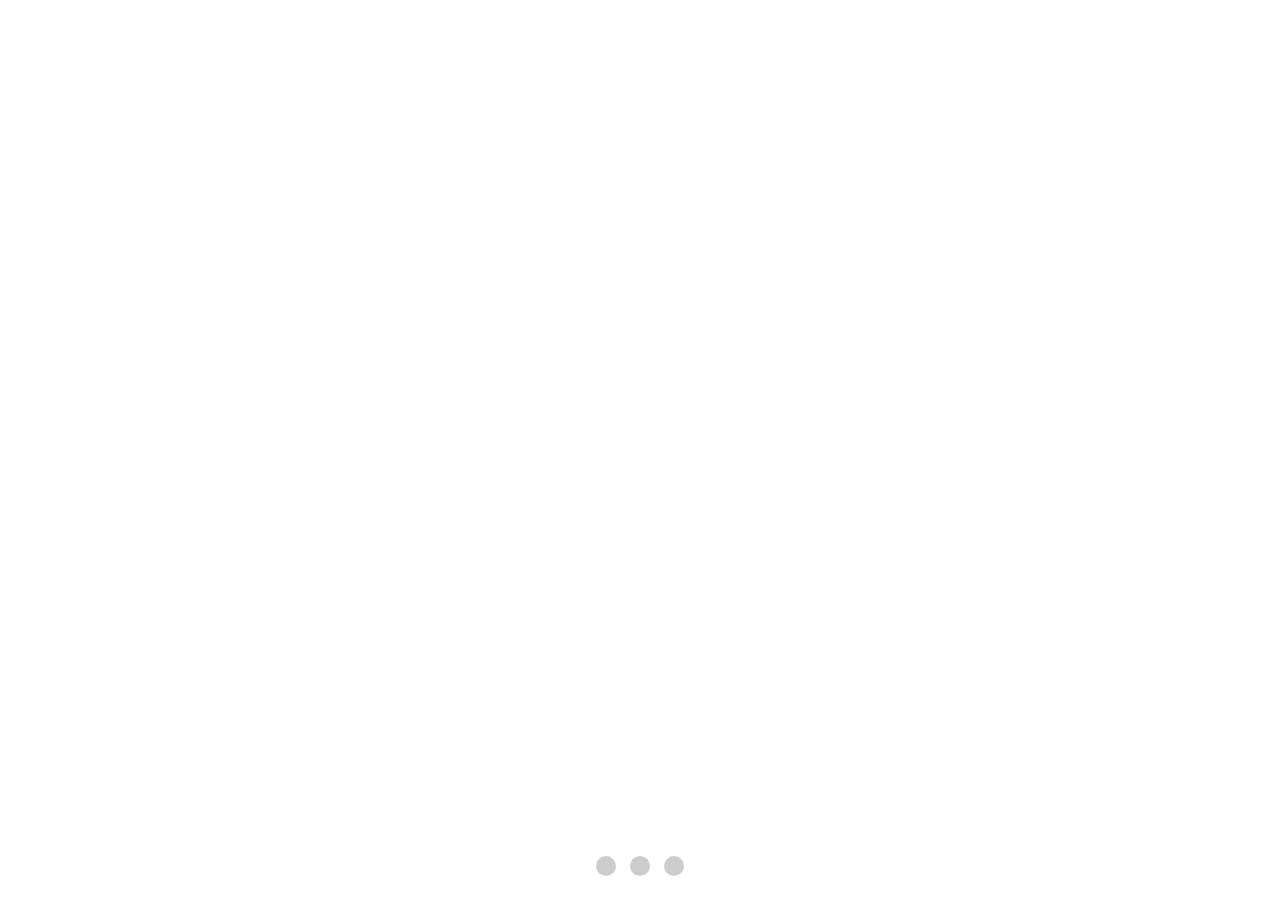
<file: today.html>
<!DOCTYPE html>
<html lang="en">
<head>
  <meta charset="UTF-8">
  <meta name="viewport" content="width=device-width, initial-scale=1.0">
  <title>Welcome to My Ecowitt Weather Station</title>
  <style>
    body {
      background-color: #ffffff;
      color: #ffffff;
      transition: background-color 0.3s ease, color 0.3s ease;
      display: flex;
      justify-content: center;
      align-items: center;

    }



    body.dark-mode {
      background-color: #333333;
      color: #ffffff;
    }

    .container {
      display: flex;
      overflow-x: hidden; 

    }

    .page {
      flex: 0 0 100%;
      scroll-snap-align: start;
      scroll-snap-stop: always;
    }




    h1 h2 {
      color: #333333;
      text-align: center;
      padding-top: 20px;
    }

    .button {
      display: block;
      margin: 20px auto;
      padding: 10px 20px;
      background-color: #008cba;
      color: #ffffff;
      text-decoration: none;
      border-radius: 5px;
      transition: background-color 0.3s ease;
    }

    .button:hover {
      background-color: #005f75;
    }


    .dots {
      text-align: center;
      position: fixed;
      bottom: 20px;
      width: 100%;
    }

    .dot {
      display: inline-block;
      width: 20px;
      height: 20px;
      background-color: #cccccc;
      border-radius: 50%;
      margin: 0 5px;
      cursor: pointer;
    }

    .content-container {
      text-align: center;
    }

    .dot.active {
      background-color: #008cba;
    }
  </style>
</head>
<body>

  <div class="container">
    <div class="page content-container" id="weather-data"></div>
    <div class="page" id="suggestions-data"></div>
    <div class="page"><h1>Weather Station</h1>
    <div id="weather-station">
    
    </div>
    </div>
  </div>
  <div class="dots">
    <span class="dot" onclick="scrollToPage(0)"></span>
    <span class="dot" onclick="scrollToPage(1)"></span>
    <span class="dot" onclick="scrollToPage(2)"></span>
  </div>
  <script src="scriptV3.js"></script>
  <script>
    function scrollToPage(pageIndex) {
      const pages = document.querySelectorAll('.page');
      const dot = document.querySelectorAll('.dot');
      pages[pageIndex].scrollIntoView({ behavior: 'smooth' });
      dot.forEach((dot, index) => {
        if (index === pageIndex) {
          dot.classList.add('active');
        } else {
          dot.classList.remove('active');
        }
      });
    }
  </script>

  <script>
    setInterval(function() {
      location.reload();
    }, 20000);
  </script>
</body>
</html>
</file>
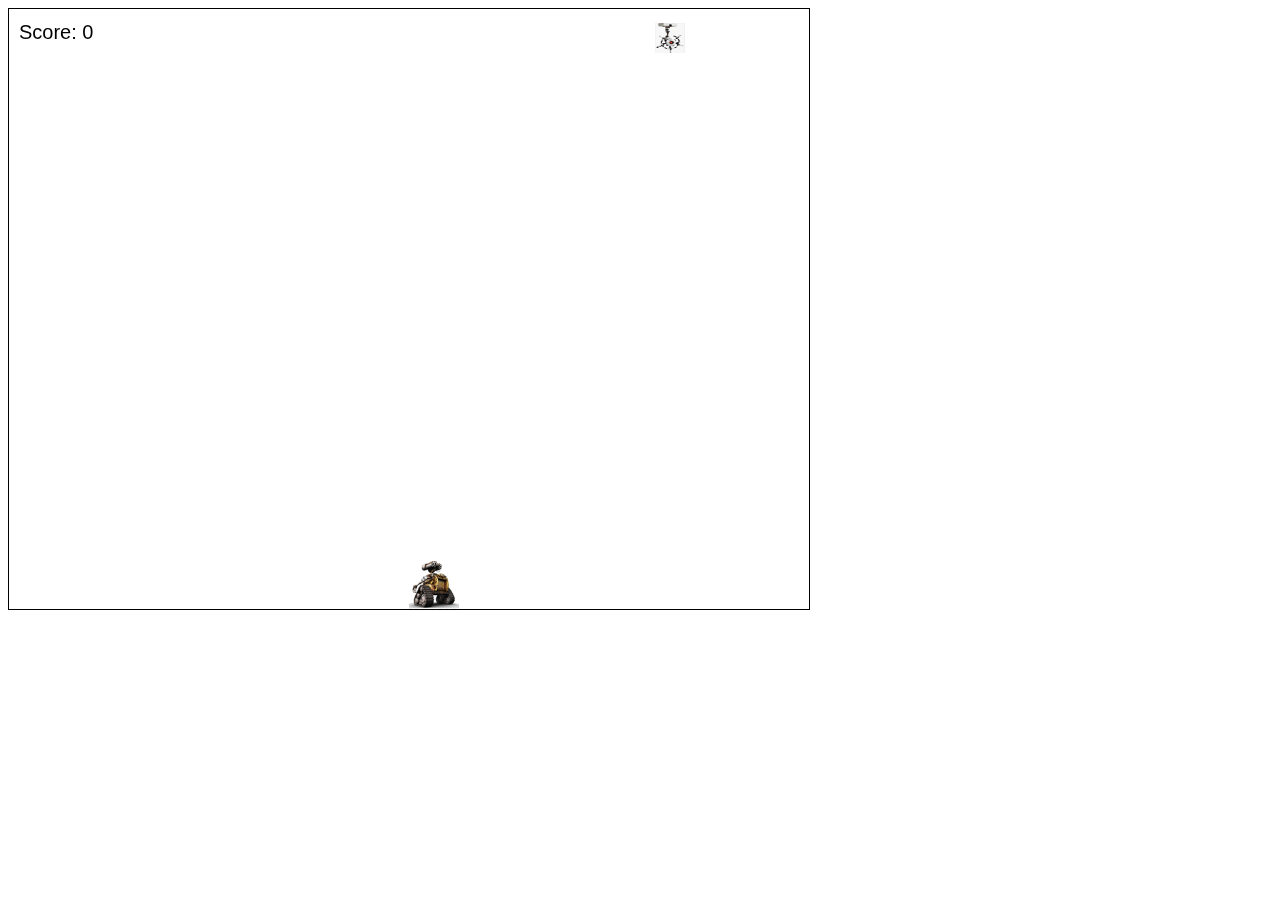
<file: walle.html>
<!DOCTYPE html>
<html lang="en">
<head>
  <meta charset="UTF-8">
  <meta name="viewport" content="width=device-width, initial-scale=1.0">
  <title>Shooting Game</title>
  <style>
    canvas {
      border: 1px solid black;
    }
  </style>
</head>
<body>
  <canvas id="gameCanvas" width="800" height="600"></canvas>

  <script>
    const canvas = document.getElementById("gameCanvas");
    const ctx = canvas.getContext("2d");

    // Player
    let player = {
      x: canvas.width / 2,
      y: canvas.height - 50,
      width: 50,
      height: 50,
      speed: 2,
      alive: true // 玩家是否存活
    };

    const playerImg = new Image();
    playerImg.src = 'wall-e.png';

    // Enemies
    let enemies = [];
    const enemySpeed = 2;
    const enemySize = 30;
    const enemySpawnRate = 100; // 生成敌人的频率，每100帧生成一个敌人
    const enemyBulletSpeed = 5;

    const enemyImg = new Image();
    enemyImg.src = 'enemywalle.png';

    // Load player and enemy images
    playerImg.onload = function() {
      enemyImg.onload = function() {
        gameLoop();
      };
    };

    // Controls
    const keys = {};
    document.addEventListener("keydown", function(event) {
      keys[event.key] = true;
    });

    document.addEventListener("keyup", function(event) {
      keys[event.key] = false;
    });

    function handleInput() {
      if (keys["a"] && player.x > 0) {
        player.x -= player.speed;
      }
      if (keys["d"] && player.x < canvas.width - player.width) {
        player.x += player.speed;
      }
      if (keys[" "] || keys["Space"]) {
        shoot();
      }
    }

    // Bullets
    let bullets = [];
    const bulletSpeed = 8;
    const bulletSize = 5;

    function shoot() {
      let bullet = {
        x: player.x + player.width / 2 - bulletSize / 2,
        y: player.y,
        width: bulletSize,
        height: bulletSize,
        speed: bulletSpeed
      };
      bullets.push(bullet);
    }

    function updateBullets() {
      for (let i = 0; i < bullets.length; i++) {
        bullets[i].y -= bullets[i].speed;
        if (bullets[i].y < 0) {
          bullets.splice(i, 1);
          i--;
        }
      }
    }

    function drawBullets() {
      ctx.fillStyle = "yellow";
      for (let bullet of bullets) {
        ctx.fillRect(bullet.x, bullet.y, bullet.width, bullet.height);
      }
    }

    // Enemy Bullets
    let enemyBullets = [];
    const enemyBulletSize = 5;

    function updateEnemyBullets() {
      for (let i = 0; i < enemyBullets.length; i++) {
        enemyBullets[i].y += enemyBulletSpeed;
        if (enemyBullets[i].y > canvas.height) {
          enemyBullets.splice(i, 1);
          i--;
        }
      }
    }

    function drawEnemyBullets() {
      ctx.fillStyle = "blue";
      for (let bullet of enemyBullets) {
        ctx.beginPath();
        ctx.arc(bullet.x, bullet.y, enemyBulletSize / 2, 0, Math.PI * 2);
        ctx.fill();
      }
    }

    // Cover
    const coverX = canvas.width / 4;
    const coverY = canvas.height - 100;
    const coverWidth = canvas.width / 2;
    const coverHeight = 50;
    let showCover = false;

    function drawCover() {
      if (showCover) {
        ctx.fillStyle = "green";
        ctx.fillRect(coverX, coverY, coverWidth, coverHeight);
      }
    }

    function drawPlayer() {
      if (player.alive) {
        ctx.drawImage(playerImg, player.x, player.y, player.width, player.height);
      }
    }

    function drawEnemies() {
      for (let enemy of enemies) {
        ctx.drawImage(enemyImg, enemy.x, enemy.y, enemy.width, enemy.height);
      }
    }

    // Game Loop
    let score = 0; // 计分器

    function gameLoop() {
      ctx.clearRect(0, 0, canvas.width, canvas.height);

      handleInput();
      updateBullets();
      drawBullets();
      updateEnemyBullets();
      drawEnemyBullets();
      drawEnemies();
      drawPlayer();
      drawCover();

      // 敌人生成和移动
      if (Math.random() < 1 / enemySpawnRate) {
        spawnEnemy();
      }

      for (let enemy of enemies) {
        enemy.y += enemySpeed;
        if (enemy.y > canvas.height) {
          enemies.splice(enemies.indexOf(enemy), 1);
        } else {
          // 敌人射击
          enemy.shootTimer--;
          if (enemy.shootTimer <= 0) {
            enemy.shootTimer = Math.floor(Math.random() * 100) + 50; // 重置射击计时器
            enemyBullets.push({
              x: enemy.x + enemy.width / 2,
              y: enemy.y + enemy.height,
            });
          }
        }
      }

      // 检查玩家是否与敌人发生碰撞
      for (let enemy of enemies) {
        if (
          player.alive &&
          enemy.x < player.x + player.width &&
          enemy.x + enemy.width > player.x &&
          enemy.y < player.y + player.height &&
          enemy.y + enemy.height > player.y
        ) {
          // 玩家与敌人碰撞，玩家死亡
          player.alive = false;
          enemies = []; // 清空敌人
          enemyBullets = []; // 清空敌人子弹
          break;
        }
      }

      // 检查蓝色子弹是否击中玩家
      for (let bullet of enemyBullets) {
        if (
          player.alive &&
          bullet.x > player.x &&
          bullet.x < player.x + player.width &&
          bullet.y > player.y &&
          bullet.y < player.y + player.height
        ) {
          // 蓝色子弹击中了玩家，玩家死亡
          player.alive = false;
          enemies = []; // 清空敌人
          enemyBullets = []; // 清空敌人子弹
          break;
        }
      }

      // 检查蓝色子弹是否击中掩体
      for (let bullet of enemyBullets) {
        if (
          bullet.x > coverX &&
          bullet.x < coverX + coverWidth &&
          bullet.y > coverY &&
          bullet.y < coverY + coverHeight
        ) {
          // 蓝色子弹击中了掩体，消失
          enemyBullets.splice(enemyBullets.indexOf(bullet), 1);
          break;
        }
      }

      // 检查玩家子弹是否击中敌人
      for (let bullet of bullets) {
        for (let enemy of enemies) {
          if (
            bullet.x > enemy.x &&
            bullet.x < enemy.x + enemy.width &&
            bullet.y > enemy.y &&
            bullet.y < enemy.y + enemy.height
          ) {
            // 子弹击中了敌人，敌人消失
            enemies.splice(enemies.indexOf(enemy), 1);
            bullets.splice(bullets.indexOf(bullet), 1);
            score++; // 计分器增加
            break;
          }
        }
      }

      // 显示分数
      ctx.fillStyle = "black";
      ctx.font = "20px Arial";
      ctx.fillText("Score: " + score, 10, 30);

      // 如果玩家已死亡，显示游戏结束信息
      if (!player.alive) {
        ctx.fillStyle = "red";
        ctx.font = "30px Arial";
        ctx.fillText("Game Over!", canvas.width / 2 - 100, canvas.height / 2);
      }

      // 如果得分达到20，显示掩体
      if (score >= 20) {
        showCover = true;
      }

      requestAnimationFrame(gameLoop);
    }

    function spawnEnemy() {
      let enemy = {
        x: Math.random() * (canvas.width - enemySize),
        y: -enemySize,
        width: enemySize,
        height: enemySize,
        speed: enemySpeed,
        shootTimer: Math.floor(Math.random() * 100) + 50 // 每个敌人的射击计时器
      };
      enemies.push(enemy);
    }

    gameLoop();
  </script>
</body>
</html>
</file>
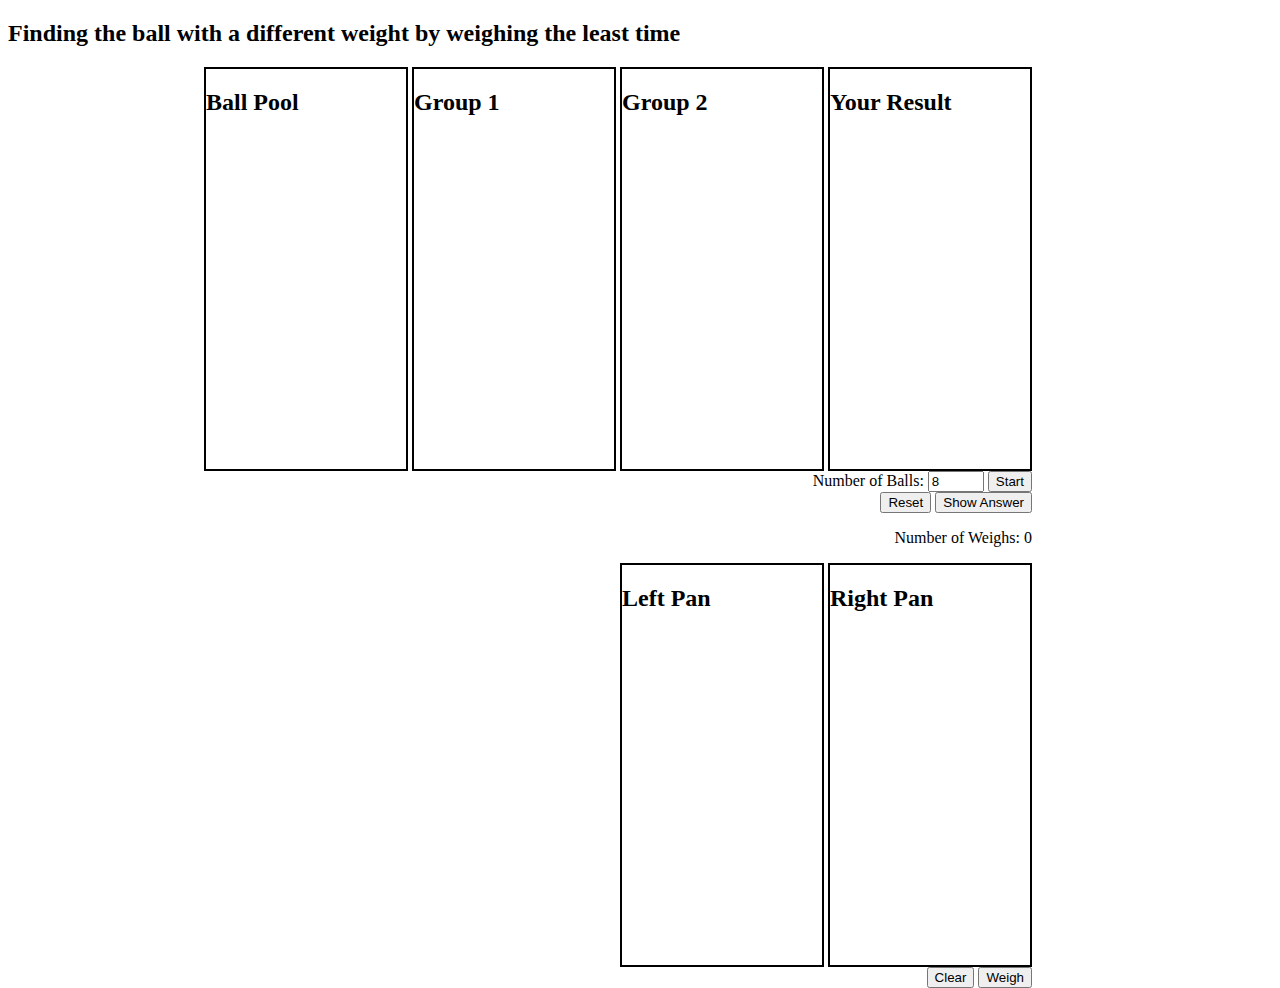
<file: math/balance.html>
<!DOCTYPE html>
<html lang="en">
<head>
<meta charset="UTF-8">
<meta name="viewport" content="width=device-width, initial-scale=1.0">
<title>Scale</title>
<h2>Finding the ball with a different weight by weighing the least time</h2>
<style>
  .container {
    width: 1024px;
    height: 400px;
    margin: 0 auto;
    float:left;
  }
  .pan, .box {
    width: 200px;
    height: 400px;
    border: 2px solid black;
    display: inline-block;
    background-color: white;
    vertical-align: top;
  }
  .ball {
    width: 50px;
    height: 50px;
    background-color: red;
    border-radius: 50%;
    margin: 10px;
    cursor: pointer;
    display: inline-block;
    text-align: center;
    line-height: 50px;
    color: white;
    font-size: 18px;
  }
  .result {
    font-size: 24px;
    font-weight: bold;
  }
</style>
</head>
<body>
<div align="right" class="container">
  <div class="box" id="third-box" align="left" ondrop="drop(event)" ondragover="allowDrop(event)">
    <h2>Ball Pool</h2>
  </div>
  <div class="box" id="fourth-box" align="left" ondrop="drop(event)" ondragover="allowDrop(event)">    <h2>Group 1</h2></div>

  <div class="box" id="fifth-box" align="left" ondrop="drop(event)" ondragover="allowDrop(event)">    <h2>Group 2</h2></div>

  <div class="box" id="sixth-box" align="left" ondrop="checkDifferentBall(event)" ondragover="allowDrop(event)"><h2>Your Result</h2></div>
<div>
<form id="ballForm">
  <label for="numBalls">Number of Balls:</label>
  <input type="number" id="numBalls" name="numBalls" value="8" min="1" max="24">
  <button type="submit">Start</button>
</form>
<button onclick="reset()">Reset</button>
<button onclick="showAnswer()">Show Answer</button></div>
<p></p>
<div id="counter">Number of Weighs: 0</div>
<div class="result" id="result"></div>
<p></p>
  <div class="pan" id="left-pan" align="left" ondrop="drop(event)" ondragover="allowDrop(event)">
    <h2>Left Pan</h2>
  </div>
  <div class="pan" id="right-pan" align="left" ondrop="drop(event)" ondragover="allowDrop(event)">
    <h2>Right Pan</h2>
  </div>
<form id="weighForm">  <button type="button" onclick="initBalance()">Clear</button> <button type="button" onclick="updateBalance()">Weigh</button></form>


</div>




<script>
var numWeighs = 0;
window.onload = function() {
  var form = document.getElementById("ballForm");
  form.addEventListener("submit", function(event) {
    event.preventDefault();
    var numBalls = document.getElementById("numBalls").value;
    generateBalls(numBalls);
  });
};

function reset() {
  location.reload(); 
}

function generateBalls(numBalls) {
  var thirdBox = document.getElementById("third-box");
  thirdBox.setAttribute("height","800");
  thirdBox.innerHTML = "<h2>Ball Pool</h2>";

  for (var i = 1; i <= numBalls; i++) {
    var ball = document.createElement("div");
    ball.className = "ball";
    ball.setAttribute("draggable", "true");
    ball.setAttribute("ondragstart", "drag(event)");
    ball.setAttribute("id", "ball" + i);
    ball.setAttribute("data-weight", "2");
    ball.innerText = i;
    thirdBox.appendChild(ball);
  }

  var randomBallIndex = Math.floor(Math.random() * numBalls) + 1;
  var randomBall = document.getElementById("ball" + randomBallIndex);
  var randomWeight = Math.random() < 0.5 ? 1 : 3; 
  randomBall.setAttribute("data-weight", randomWeight.toString());
}


function showAnswer() {
  var balls = document.querySelectorAll(".ball");
  var differentBallIndex;
  var ballWeight;
  balls.forEach(function(ball) {
    if (ball.getAttribute("data-weight") !== "2") {
      differentBallIndex = ball.innerText;
      ballWeight = ball.getAttribute("data-weight");
    }
  });

  alert("Correct answer: Number " + differentBallIndex + "'s Weight: " + ballWeight + ", Others' Weight: 2");
}

function allowDrop(event) {
  event.preventDefault();
}

function drag(event) {
  event.dataTransfer.setData("text", event.target.id);
}

function drop(event) {
  event.preventDefault();
  var data = event.dataTransfer.getData("text");
  var target = event.target;

  if (target.classList.contains("ball")) {
    target.parentNode.appendChild(document.getElementById(data));
  } else {
    target.appendChild(document.getElementById(data));
  }


}

function updateBalance() {
  numWeighs++;
  var leftPan = document.getElementById("left-pan");
  var rightPan = document.getElementById("right-pan");
  var result = document.getElementById("result");

  var leftWeight = calculateWeight(leftPan);
  var rightWeight = calculateWeight(rightPan);

  if (leftWeight === rightWeight) {
    leftPan.style.backgroundColor = rightPan.style.backgroundColor = "green";
    result.innerText = "Balance";
  } else if (leftWeight > rightWeight) {
    leftPan.style.backgroundColor = "green";
    rightPan.style.backgroundColor = "white";
    result.innerText = "Left Down";
  } else {
    leftPan.style.backgroundColor = "white";
    rightPan.style.backgroundColor = "green";
    result.innerText = "Right Down";
  }
 document.getElementById("counter").innerText = "Number of Weighs: " + numWeighs;
}

function calculateWeight(pan) {
  var balls = pan.querySelectorAll(".ball");
  var totalWeight = 0;
  balls.forEach(function(ball) {
    totalWeight += parseInt(ball.getAttribute("data-weight"));
  });
  return totalWeight;
}

function initBalance(){
    var leftPan = document.getElementById("left-pan");
    var rightPan = document.getElementById("right-pan");
    var result = document.getElementById("result");
    leftPan.style.backgroundColor = "white";
    rightPan.style.backgroundColor = "white";
    result.innerText = "";
}

function checkDifferentBall(event) {
  event.preventDefault();
  var data = event.dataTransfer.getData("text");
  var target = event.target;

  if (target.classList.contains("ball")) {
    target.parentNode.appendChild(document.getElementById(data));
  } else {
    target.appendChild(document.getElementById(data));
  }
  var ball = document.getElementById(data);


  if (ball.getAttribute("data-weight") !== "2") {
    alert("Congratulations! You found the different ball: " + ball.innerText);
  } else {
    alert("Sorry, this is not the different ball. Try again!");
  }

}
</script>

</body>
</html>
</file>
